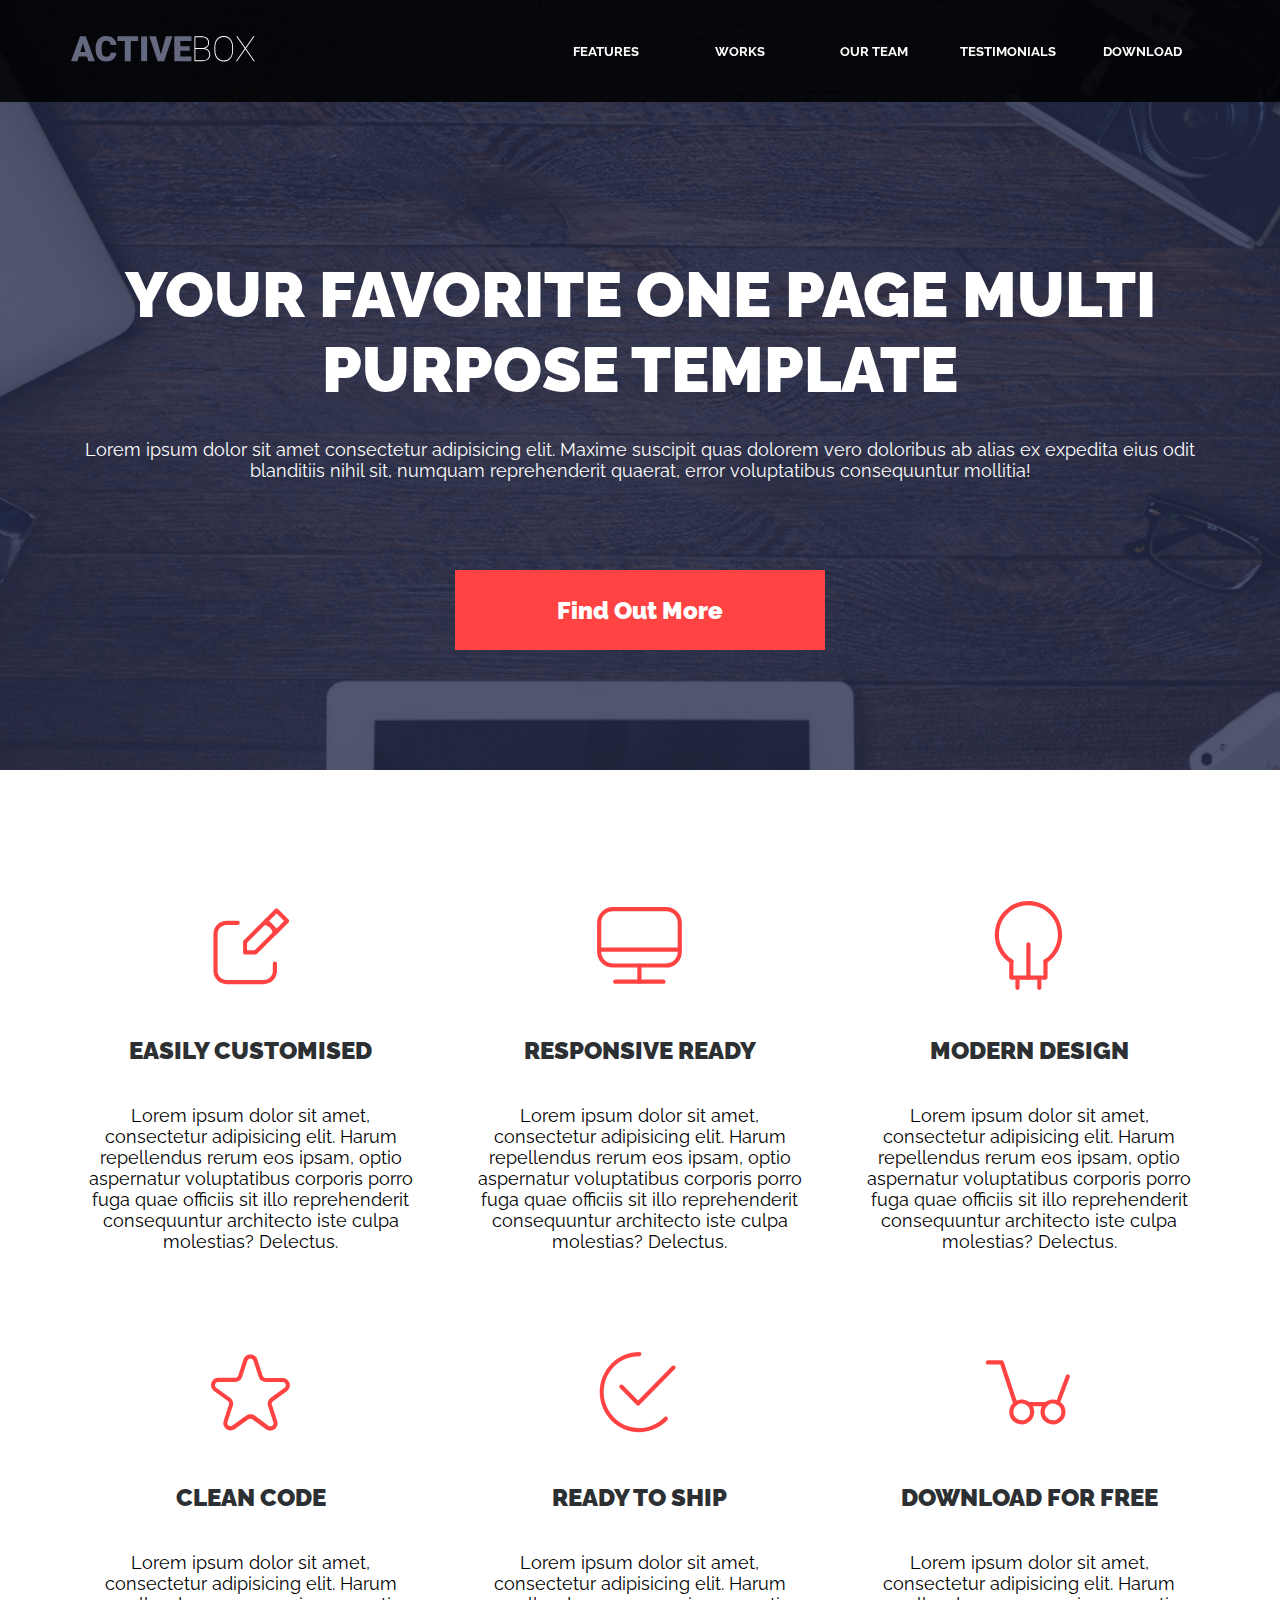
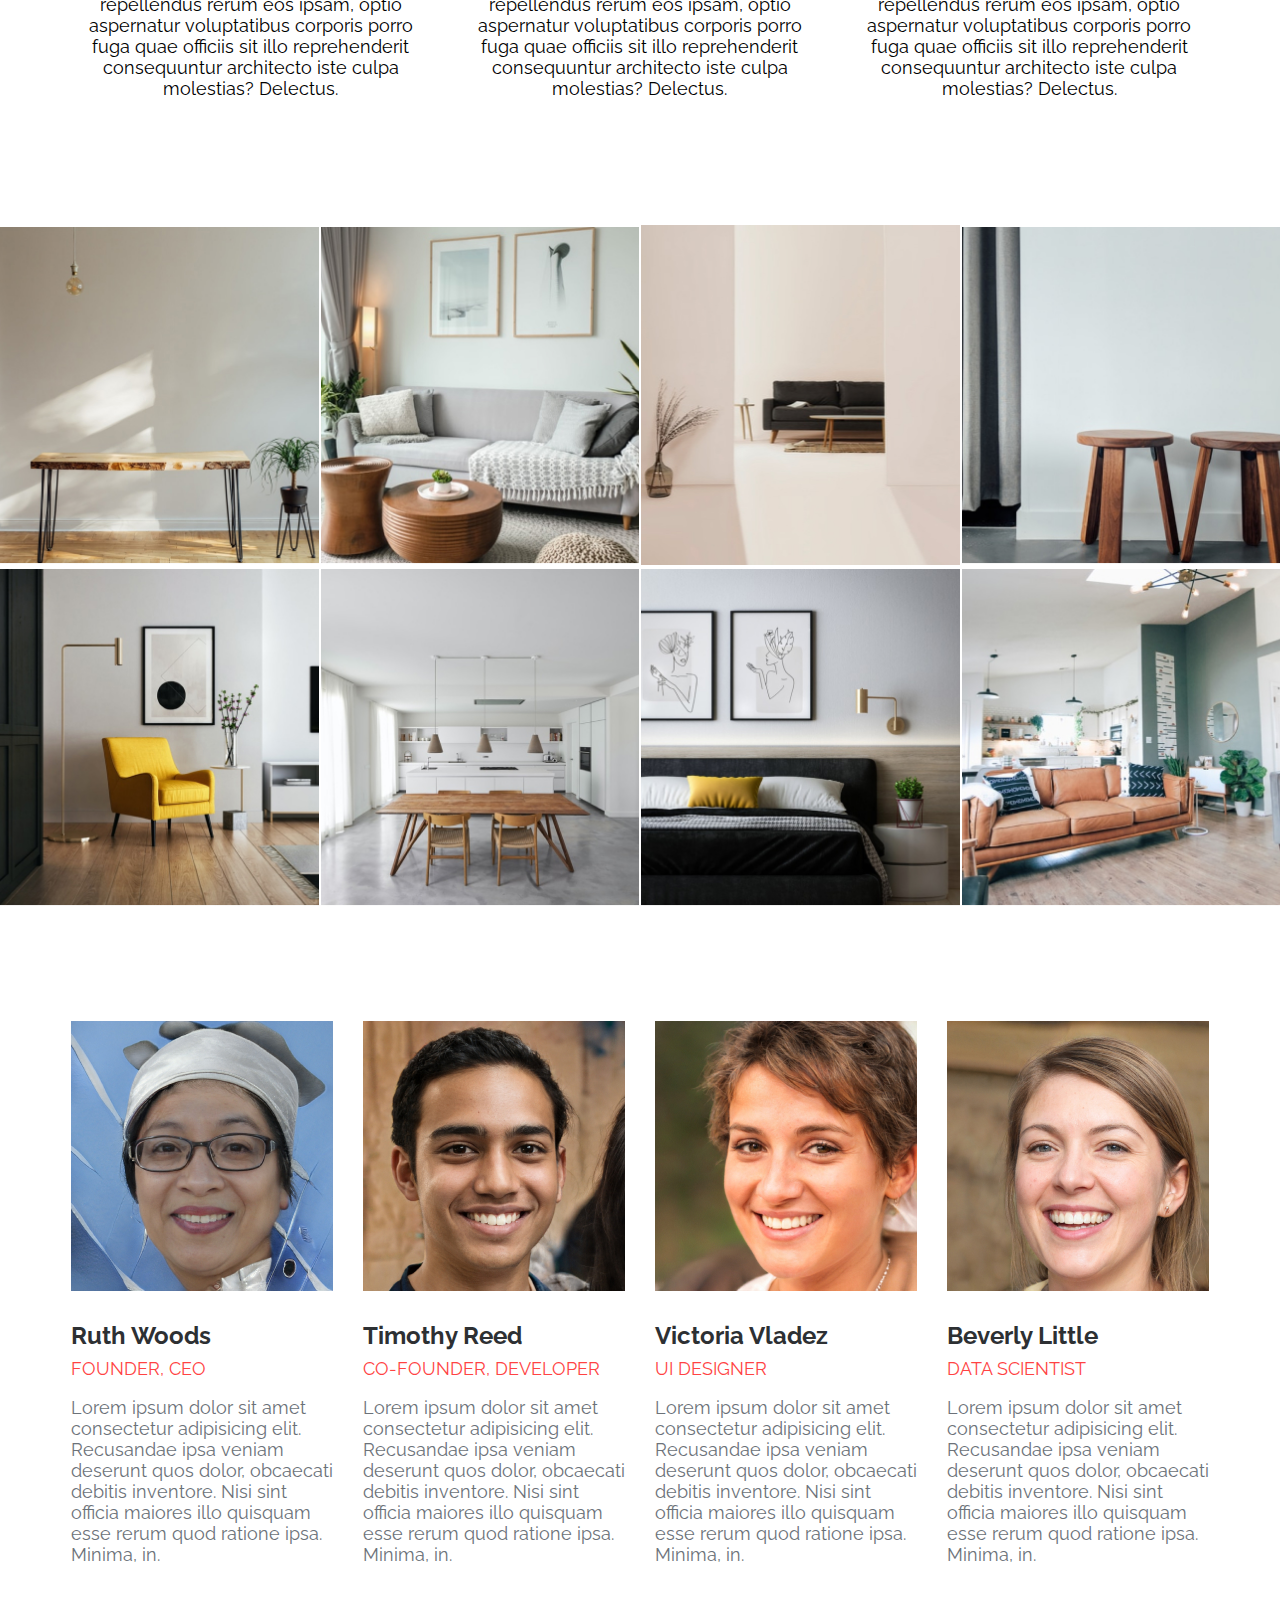
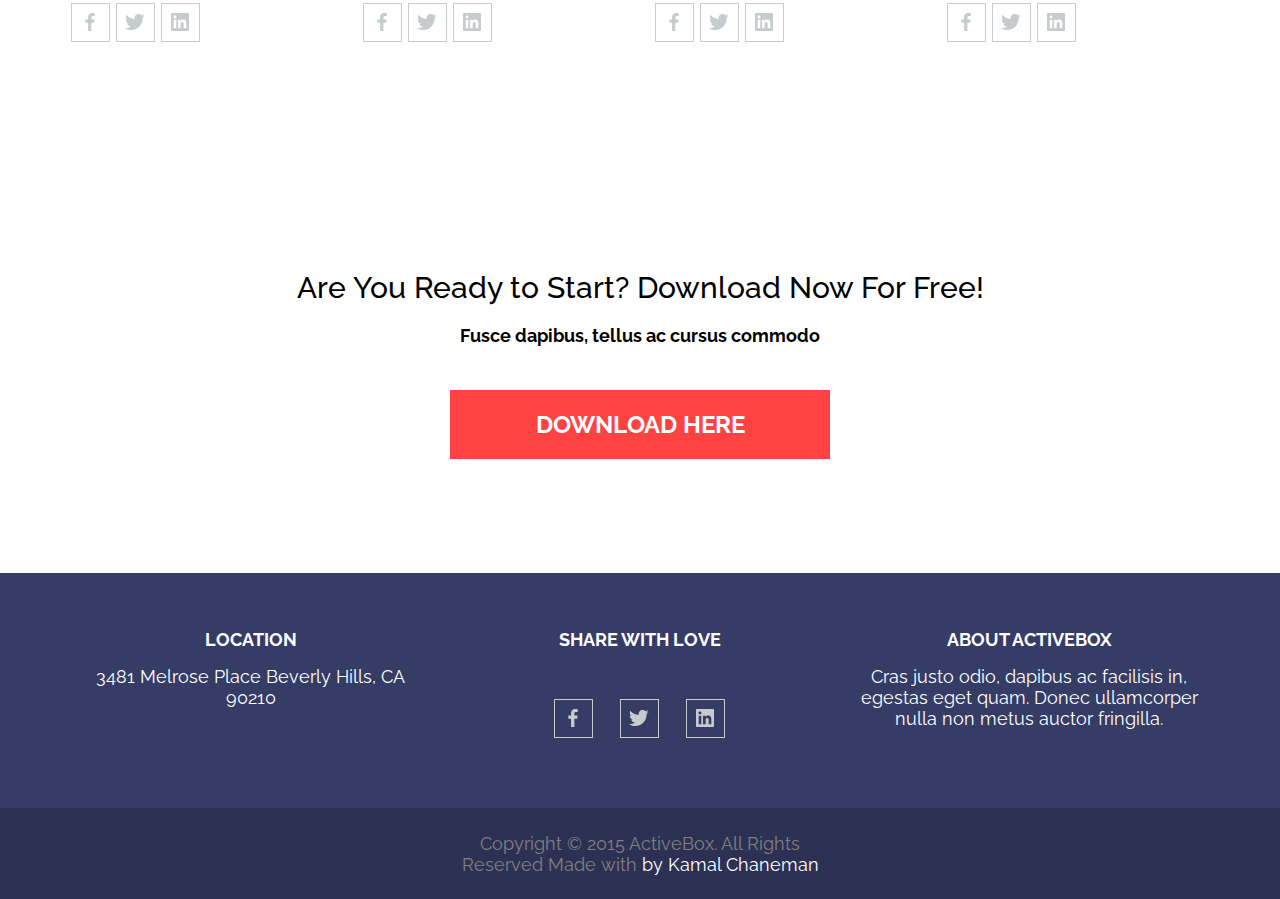
<file: activebox/index.html>
<!DOCTYPE html>
<html lang="en">
<head>
  <meta charset="UTF-8">
  <meta http-equiv="X-UA-Compatible" content="IE=edge">
  <meta name="viewport" content="width=device-width, initial-scale=1.0">
  <link rel="stylesheet" href="style/style.css">
  <title>ActiveBox</title>
</head>
<body>
  
  <header class="header">
    <div class="container">
      <a href="#banner" class="header__logo">
        <img src="img/svg/Group 1.svg" alt="Logo ActiveBox">
      </a>
      <nav class="header__nav">
        <ul class="header__list">
          <li class="header__item"><a href="#features" class="header__link">features</a></li>
          <li class="header__item"><a href="#work" class="header__link">works</a></li>
          <li class="header__item"><a href="#team" class="header__link">our team</a></li>
          <li class="header__item"><a href="#" class="header__link">testimonials</a></li>
          <li class="header__item"><a href="#downloads" class="header__link">download</a></li>
        </ul>
      </nav>
    </div>
  </header>

  <section id="banner" class="banner">
    <div class="container">
      <h1 class="title banner__title">Your Favorite One Page
        Multi Purpose Template</h1>
      <p class="banner__text">Lorem ipsum dolor sit amet consectetur adipisicing elit. Maxime suscipit quas dolorem vero doloribus ab alias ex expedita eius odit blanditiis nihil sit, numquam reprehenderit quaerat, error voluptatibus consequuntur mollitia!</p>
      <a href="#" class="btn banner__btn">Find Out More</a>  
    </div>
  </section>

  <section id="features" class="features">
    <div class="container">
      <div class="features__cards">
        <article class="features__card">
          <div class="features__icon-1 features__icon-bcg"></div>
          <h2 class="features__card-title">Easily Customised</h2>
          <p class="features__card-text">Lorem ipsum dolor sit amet, consectetur adipisicing elit. Harum repellendus rerum eos ipsam, optio aspernatur voluptatibus corporis porro fuga quae officiis sit illo reprehenderit consequuntur architecto iste culpa molestias? Delectus.</p>
        </article>
        <article class="features__card">
          <div class="features__icon-2 features__icon-bcg"></div>
          <h2 class="features__card-title">Responsive READY</h2>
          <p class="features__card-text">Lorem ipsum dolor sit amet, consectetur adipisicing elit. Harum repellendus rerum eos ipsam, optio aspernatur voluptatibus corporis porro fuga quae officiis sit illo reprehenderit consequuntur architecto iste culpa molestias? Delectus.</p>
        </article>
        <article class="features__card">
          <div class="features__icon-3 features__icon-bcg"></div>
          <h2 class="features__card-title">Modern Design</h2>
          <p class="features__card-text">Lorem ipsum dolor sit amet, consectetur adipisicing elit. Harum repellendus rerum eos ipsam, optio aspernatur voluptatibus corporis porro fuga quae officiis sit illo reprehenderit consequuntur architecto iste culpa molestias? Delectus.</p>
        </article>
        <article class="features__card">
          <div class="features__icon-4 features__icon-bcg"></div>
          <h2 class="features__card-title">Clean Code</h2>
          <p class="features__card-text">Lorem ipsum dolor sit amet, consectetur adipisicing elit. Harum repellendus rerum eos ipsam, optio aspernatur voluptatibus corporis porro fuga quae officiis sit illo reprehenderit consequuntur architecto iste culpa molestias? Delectus.</p>
        </article>
        <article class="features__card">
          <div class="features__icon-5 features__icon-bcg"></div>
          <h2 class="features__card-title">Ready to Ship</h2>
          <p class="features__card-text">Lorem ipsum dolor sit amet, consectetur adipisicing elit. Harum repellendus rerum eos ipsam, optio aspernatur voluptatibus corporis porro fuga quae officiis sit illo reprehenderit consequuntur architecto iste culpa molestias? Delectus.</p>
        </article>
        <article class="features__card">
          <div class="features__icon-6 features__icon-bcg"></div>
          <h2 class="features__card-title">Download for Free</h2>
          <p class="features__card-text">Lorem ipsum dolor sit amet, consectetur adipisicing elit. Harum repellendus rerum eos ipsam, optio aspernatur voluptatibus corporis porro fuga quae officiis sit illo reprehenderit consequuntur architecto iste culpa molestias? Delectus.</p>
        </article>
      </div>
    </div>
  </section>

  <section id="work" class="work">
    <div class="work__bcg work__bcg-1"></div>
    <div class="work__bcg work__bcg-2"></div>
    <div class="work__bcg work__bcg-3"></div>
    <div class="work__bcg work__bcg-4"></div>
    <div class="work__bcg work__bcg-5"></div>
    <div class="work__bcg work__bcg-6"></div>
    <div class="work__bcg work__bcg-7"></div>
    <div class="work__bcg work__bcg-8"></div>
  </section>

  <section id="team" class="team">
    <div class="container">
        <article class="team__card">
          <div class="team__card-image-Ruth team__bcg"></div>
          <h3 class="team__name-title">Ruth Woods</h3>
          <h4 class="team__career-title">founder, ceo</h4>
          <p class="team__text">Lorem ipsum dolor sit amet consectetur adipisicing elit. Recusandae ipsa veniam deserunt quos dolor, obcaecati debitis inventore. Nisi sint officia maiores illo quisquam esse rerum quod ratione ipsa. Minima, in.</p>
          <ul class="team__icons">
            <li class="team__item"><a class="team__bcg-icon team__icon-facebook" href="#"></a></li>
            <li class="team__item"><a class="team__bcg-icon team__icon-twitter " href="#"></a></li>
            <li class="team__item"><a class="team__bcg-icon team__icon-linkedin" href="#"></a></li>
          </ul>
        </article>
        <article class="team__card">
          <div class="team__card-image-Timothy team__bcg"></div>
          <h3 class="team__name-title">Timothy Reed</h3>
          <h4 class="team__career-title">co-founder, developer</h4>
          <p class="team__text">Lorem ipsum dolor sit amet consectetur adipisicing elit. Recusandae ipsa veniam deserunt quos dolor, obcaecati debitis inventore. Nisi sint officia maiores illo quisquam esse rerum quod ratione ipsa. Minima, in.</p>
          <ul class="team__icons">
            <li class="team__item"><a class="team__bcg-icon team__icon-facebook" href="#"></a></li>
            <li class="team__item"><a class="team__bcg-icon team__icon-twitter " href="#"></a></li>
            <li class="team__item"><a class="team__bcg-icon team__icon-linkedin" href="#"></a></li>
          </ul>
        </article>
        <article class="team__card">
          <div class="team__card-image-Victoria team__bcg"></div>
          <h3 class="team__name-title">Victoria Vladez</h3>
          <h4 class="team__career-title">ui designer</h4>
          <p class="team__text">Lorem ipsum dolor sit amet consectetur adipisicing elit. Recusandae ipsa veniam deserunt quos dolor, obcaecati debitis inventore. Nisi sint officia maiores illo quisquam esse rerum quod ratione ipsa. Minima, in.</p>
          <ul class="team__icons">
            <li class="team__item"><a class="team__bcg-icon team__icon-facebook" href="#"></a></li>
            <li class="team__item"><a class="team__bcg-icon team__icon-twitter " href="#"></a></li>
            <li class="team__item"><a class="team__bcg-icon team__icon-linkedin" href="#"></a></li>
          </ul>
        </article>
        <article class="team__card">
          <div class="team__card-image-Beverly team__bcg"></div>
          <h3 class="team__name-title">Beverly Little</h3>
          <h4 class="team__career-title">data scientist</h4>
          <p class="team__text">Lorem ipsum dolor sit amet consectetur adipisicing elit. Recusandae ipsa veniam deserunt quos dolor, obcaecati debitis inventore. Nisi sint officia maiores illo quisquam esse rerum quod ratione ipsa. Minima, in.</p>
          <ul class="team__icons">
            <li class="team__item"><a class="team__bcg-icon team__icon-facebook" href="#"></a></li>
            <li class="team__item"><a class="team__bcg-icon team__icon-twitter " href="#"></a></li>
            <li class="team__item"><a class="team__bcg-icon team__icon-linkedin" href="#"></a></li>
          </ul>
        </article>
    </div>
  </section>

  <section id="downloads" class="downloads">
    <div class="container">
      <h5 class="downloads__title">Are You Ready to Start? Download Now For Free!</h5>
      <p class="downloads__text">Fusce dapibus, tellus ac cursus commodo</p>
      <a class="downloads__btn" href="">download here</a>
    </div>
  </section>

  <footer class="footer">
    <div class="footer__container-top">
      <div class="container">
        <div class="footer__card">
          <h6 class="footer__title">location</h6>
          <p class="footer__text">3481 Melrose Place
            Beverly Hills, CA 90210</p>
        </div>
        <div class="footer__card">
          <h6 class="footer__title">Share with Love</h6>
          <ul class="footer__icons">
            <li class="footer__item"><a class="footer__bcg-icon footer__icon-facebook" href="#"></a></li>
            <li class="footer__item"><a class="footer__bcg-icon footer__icon-twitter " href="#"></a></li>
            <li class="footer__item"><a class="footer__bcg-icon footer__icon-linkedin" href="#"></a></li>
          </ul>
        </div>
        <div class="footer__card">
          <h6 class="footer__title">About ActiveBox</h6>
          <p class="footer__text">Cras justo odio, dapibus ac facilisis in, egestas eget quam. Donec ullamcorper nulla non metus auctor fringilla.</p>
        </div>
      </div>
    </div>
      <div class="footer__container-bottom">
        <div class="container">
          <p class="footer__text-bottom">Copyright © 2015 ActiveBox. All Rights </p>
          <p class="footer__text-bottom">Reserved Made with <span>by Kamal Chaneman<span><p>
        </div>
      </div>
  </footer>

</body>
</html>
</file>
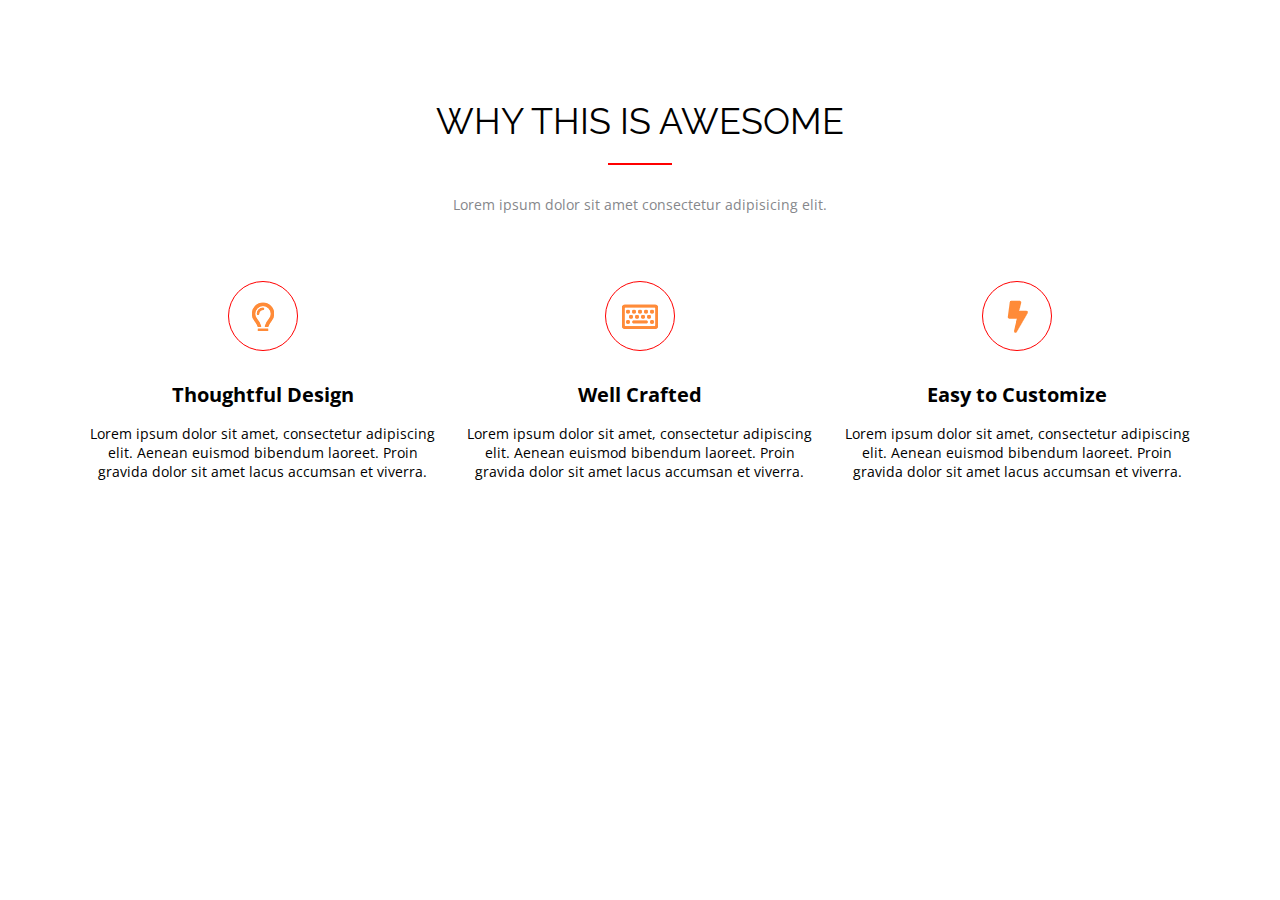
<file: homework_1/index.html>
<!DOCTYPE html>
<html lang="en">
<head>
    <meta charset="UTF-8">
    <meta http-equiv="X-UA-Compatible" content="IE=edge">
    <meta name="viewport" content="width=device-width, initial-scale=1.0">
    <link rel="preconnect" href="https://fonts.googleapis.com"> 
    <link rel="preconnect" href="https://fonts.gstatic.com" crossorigin> 
    <link href="https://fonts.googleapis.com/css2?family=Open+Sans&display=swap" rel="stylesheet">
    <link rel="preconnect" href="https://fonts.googleapis.com"> 
    <link rel="preconnect" href="https://fonts.gstatic.com" crossorigin> 
    <link href="https://fonts.googleapis.com/css2?family=Raleway&display=swap" rel="stylesheet">
    <link rel="stylesheet" href="style/style.css">
    <title>WHY THIS IS AWESOME</title>
</head>
<body>
    <div class="container">
        <header class="header">
            <h1>Why this is awesome</h1>
            <hr class="header__hr">
            <p>Lorem ipsum dolor sit amet consectetur adipisicing elit.</p>
        </header>
        <div class="content">
            <div class="card">
                <div class="card__image__1">
                    
                </div>
                <h3>
                    Thoughtful Design
                </h3>
                <p>
                    Lorem ipsum dolor sit amet, consectetur adipiscing 
                    elit. Aenean euismod bibendum laoreet. Proin gravida  dolor sit amet lacus accumsan et viverra.
                </p>
            </div>
            <div class="card">
                <div class="card__image__2">
                    
                </div>
                <h3>
                    Well Crafted
                </h3>
                <p>
                    Lorem ipsum dolor sit amet, consectetur adipiscing 
                    elit. Aenean euismod bibendum laoreet. Proin gravida  dolor sit amet lacus accumsan et viverra.
                </p>
            </div>
            <div class="card">
                <div class="card__image__3">
                    
                </div>
                <h3>
                    Easy to Customize
                </h3>
                <p>
                    Lorem ipsum dolor sit amet, consectetur adipiscing 
                    elit. Aenean euismod bibendum laoreet. Proin gravida  dolor sit amet lacus accumsan et viverra.
                </p>
            </div>
        </div>
    </div>
</body>
</html>
</file>
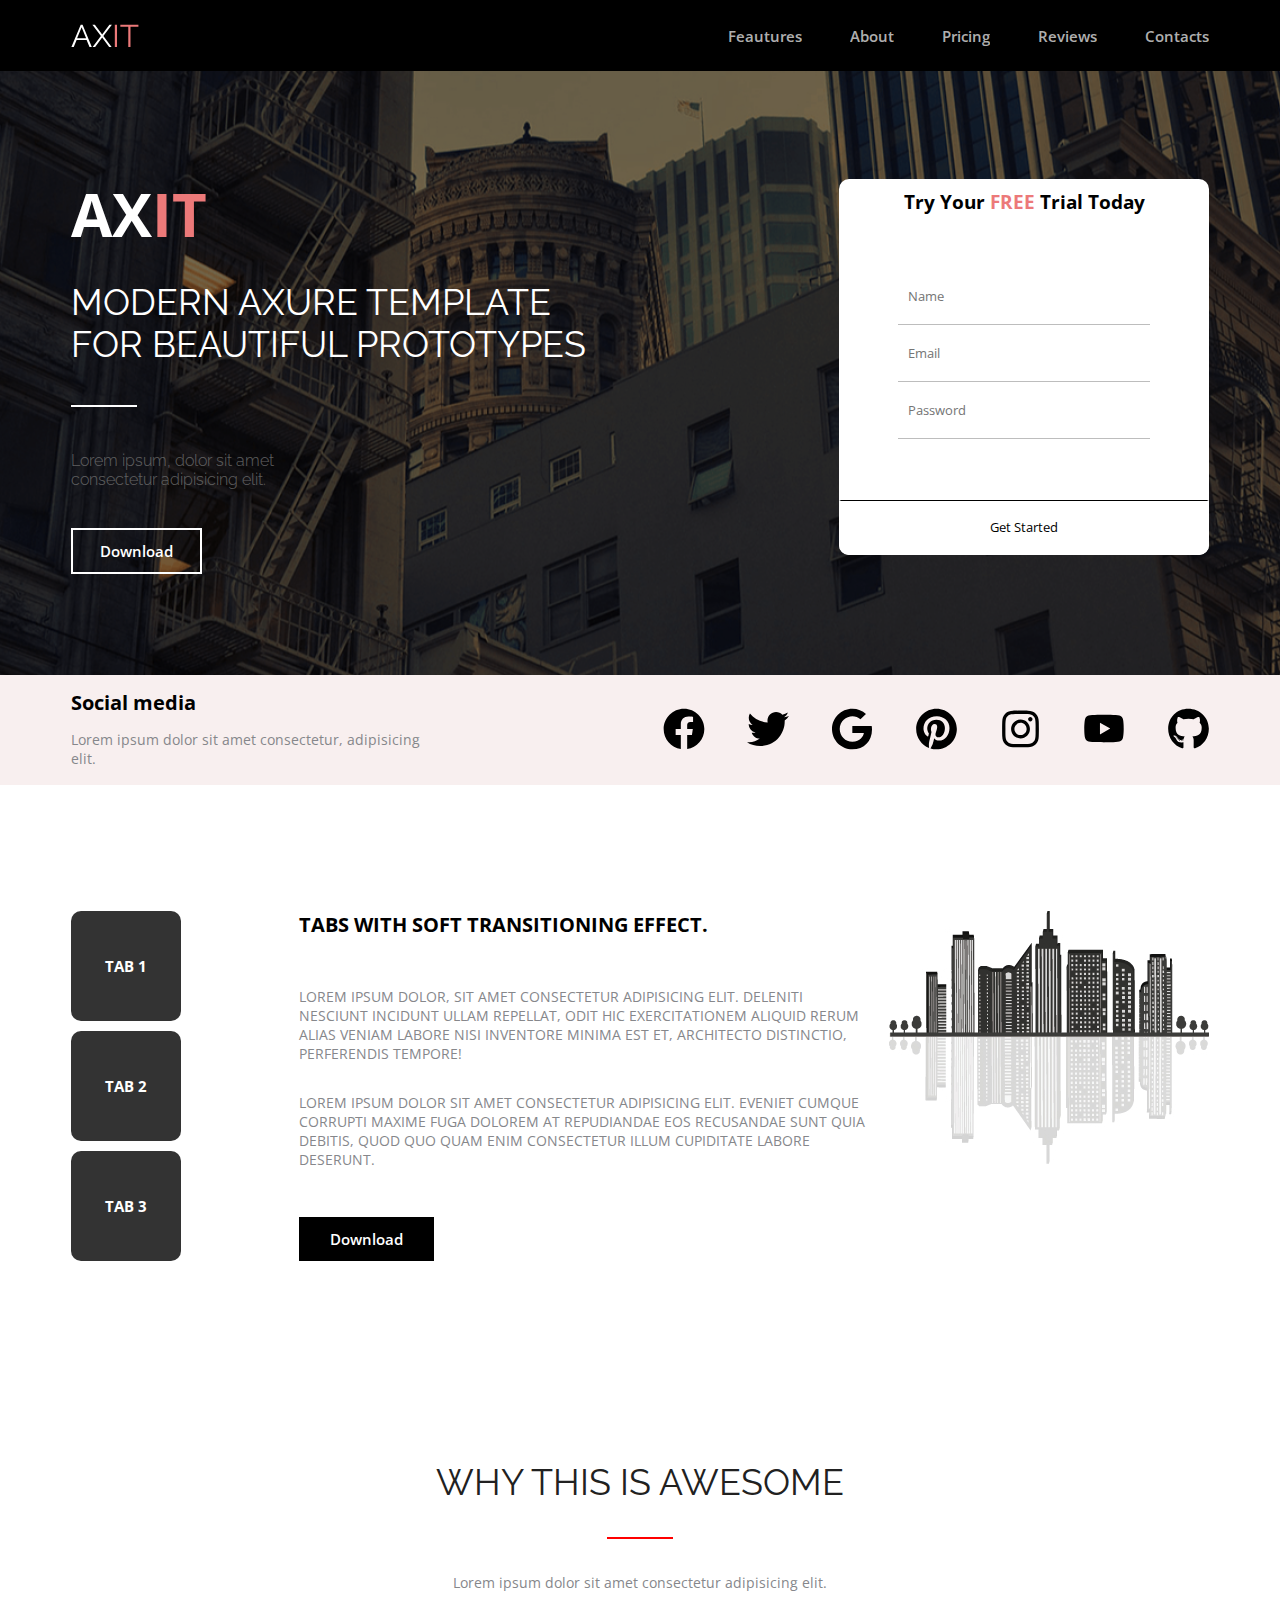
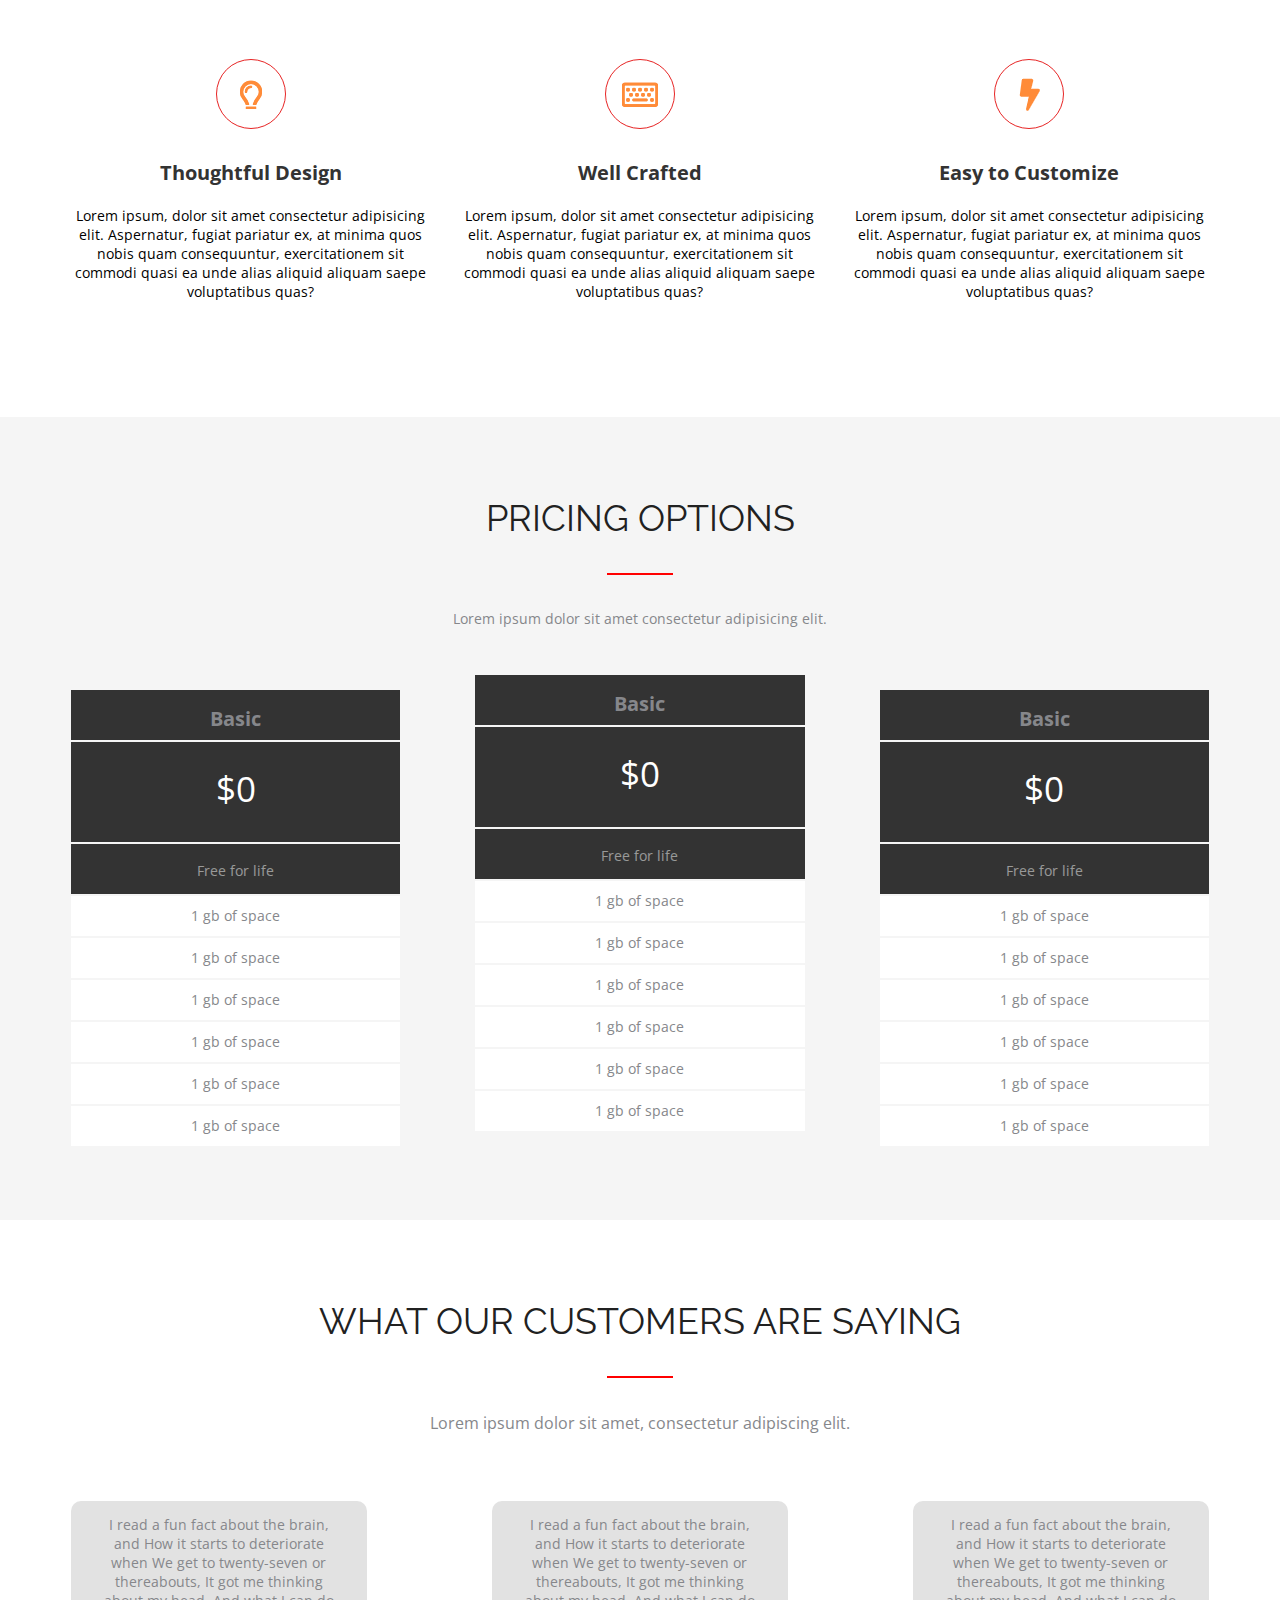
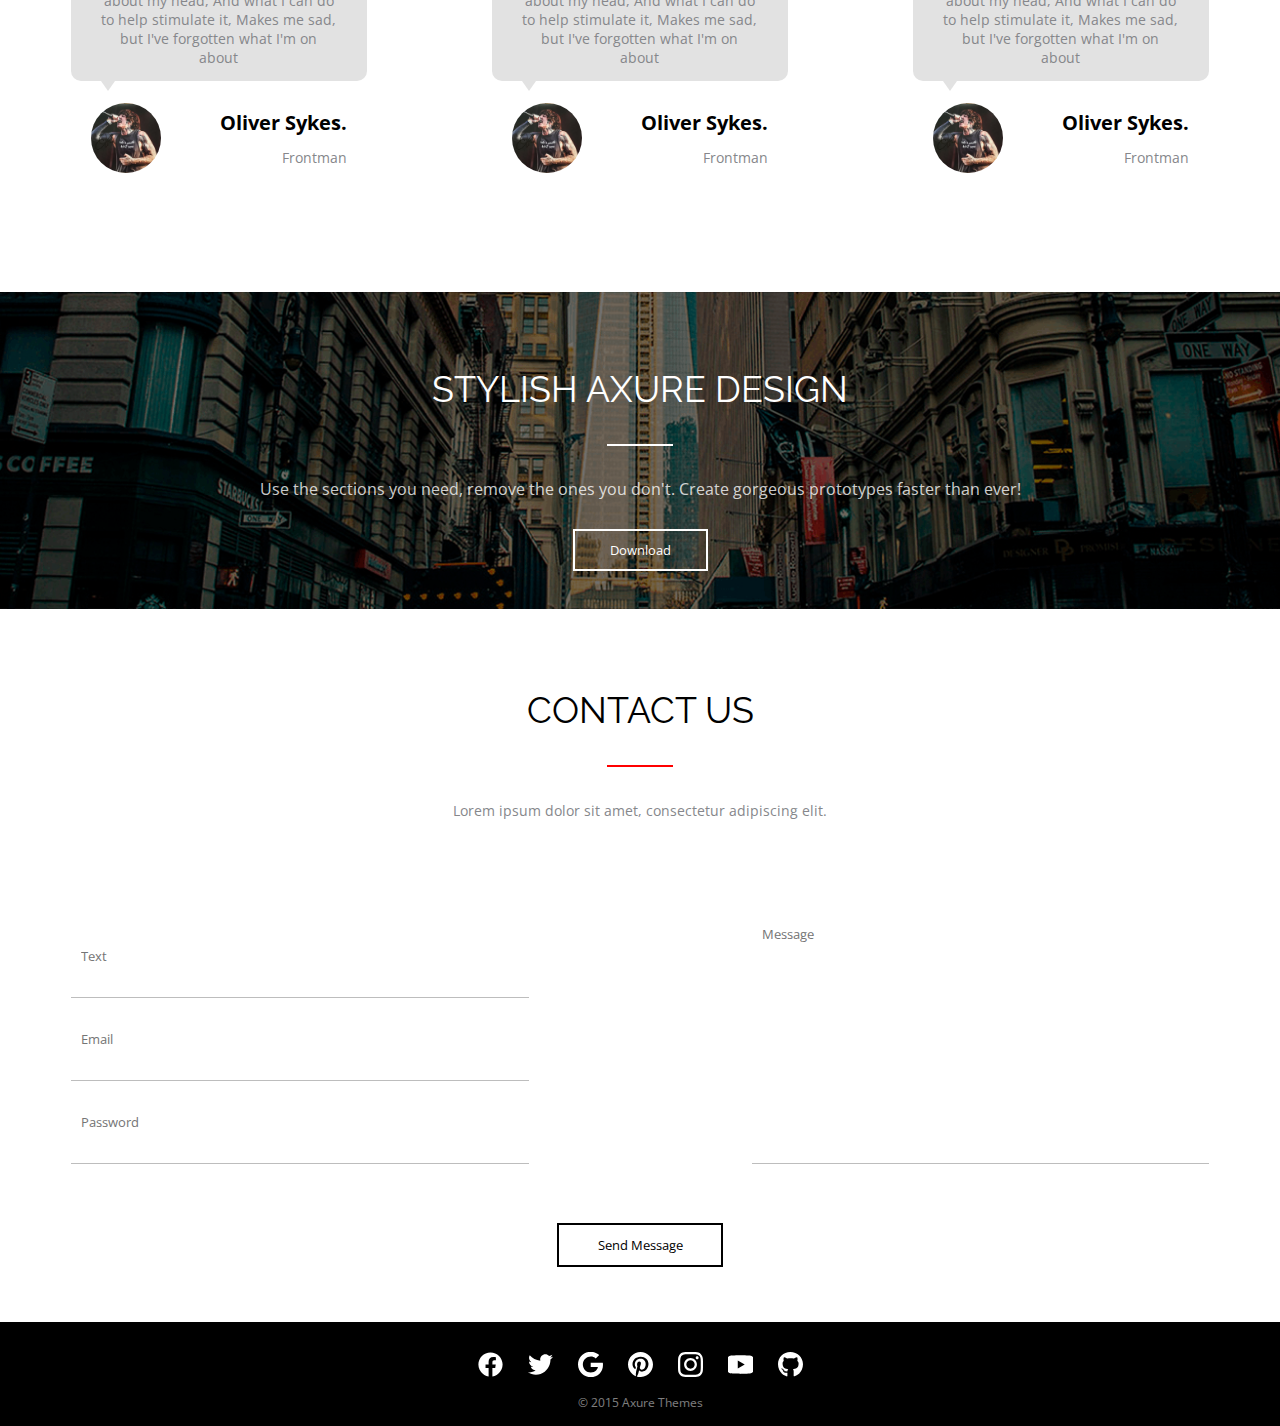
<file: homework_5/index.html>
<!DOCTYPE html>
<html lang="en">
<head>
  <meta charset="UTF-8">
  <meta http-equiv="X-UA-Compatible" content="IE=edge">
  <meta name="viewport" content="width=device-width, initial-scale=1.0">
  <link rel="stylesheet" href="style/style.css">
  <title>Axit</title>
</head>
<body>

  <header class="header">
    <div class="container">
      <div class="header_top">
        <a href="#header_content" class="logo_axit"></a>
        <nav class="navigation">
          <ul class="menu_list">
            <li class="menu_item"><a href="#feautures" class="menu_link">Feautures</a></li>
            <li class="menu_item"><a href="#about" class="menu_link">About</a></li>
            <li class="menu_item"><a href="#pricing" class="menu_link">Pricing</a></li>
            <li class="menu_item"><a href="#reviews" class="menu_link">Reviews</a></li>
            <li class="menu_item"><a href="#contacts" class="menu_link">Contacts</a></li>
          </ul>
        </nav>
      </div>
    </div>
  </header>

  <section id="header_content" class="header_content">
    <div class="container">
      <div class="header_content_container">
        <class class="header_content_info">
          <h1 class="title"><span>AX</span><span>IT</span></h1>
          <h2 class="title_header_content">MODERN AXURE TEMPLATE FOR BEAUTIFUL PROTOTYPES</h2>
          <p class="header_content_info_text">Lorem ipsum, dolor sit amet consectetur adipisicing elit.</p>
          <button id="about" class="btn_header_content">Download</button>
        </class>

          <form class="header_content_form">
            <div class="header_content_form_container">
              <h3 class="header_content_form_title">Try Your <span>FREE</span> Trial Today</h3>
            <input class="input_header_content_form" type="text" placeholder="Name">
            <input class="input_header_content_form" type="email" placeholder="Email">
            <input class="input_header_content_form" type="password" placeholder="Password">
            </div>
            <input class='submit_btn' type="submit" value="Get Started">
          </form>
          
      </div>
    </div>
  </section>

  <section class="social_media">
    <div class="container">
      <div class="social_media_container">
        <div class="social_media_info">
          <h3 class="h3 social_media_title">Social media</h3>
          <p class="social_media_text">Lorem ipsum dolor sit amet consectetur, adipisicing elit.</p>
        </div>
        <ul class="soc_media_list">
          <li class="soc_media_item">
            <a href="https://ru-ru.facebook.com/" target="_blank" class="bcg_soc_media_icon facebook_icon"></a>
          </li>
          <li class="soc_media_item">
            <a href="https://twitter.com/" target="_blank" class="bcg_soc_media_icon twitter_icon"></a>
          </li>
          <li class="soc_media_item">
            <a href="https://9to5google.com/guides/google-plus/" target="_blank" class="bcg_soc_media_icon google_icon"></a>
          </li>
          <li class="soc_media_item">
            <a href="https://www.pinterest.com/" target="_blank" class="bcg_soc_media_icon pinterest_icon"></a>
          </li>
          <li class="soc_media_item">
            <a href="https://www.instagram.com/" target="_blank" class="bcg_soc_media_icon instagram_icon"></a>
          </li>
          <li class="soc_media_item">
            <a href="https://www.youtube.com/" target="_blank" class="bcg_soc_media_icon youtube_icon"></a>
          </li>
          <li class="soc_media_item">
            <a href="https://github.com/" target="_blank" class="bcg_soc_media_icon github_icon"></a>
          </li>
        </ul>
      </div>
    </div>
  </section>

  <section id="feautures" class="slider_tabs">
    <div class="container">
      <div class="slider_tabs_container">
        <div class="tabs">
          <button class="tab_btn tab_btn1">TAB 1</button>
          <button class="tab_btn tab_btn2">TAB 2</button>
          <button class="tab_btn tab_btn3">TAB 3</button>
        </div>
        <div class="tabs_info">
          <h3 class="h3 slider_tabs_title">Tabs with soft transitioning effect.</h3>
          <div class="tabs_info_text_container">
            <p class="tabs_info_text">Lorem ipsum dolor, sit amet consectetur adipisicing elit. Deleniti nesciunt incidunt ullam repellat, odit hic exercitationem aliquid rerum alias veniam labore nisi inventore minima est et, architecto distinctio, perferendis tempore!</p>
            <p class="tabs_info_text">Lorem ipsum dolor sit amet consectetur adipisicing elit. Eveniet cumque corrupti maxime fuga dolorem at repudiandae eos recusandae sunt quia debitis, quod quo quam enim consectetur illum cupiditate labore deserunt.</p>
          </div>
          <button class="btn_slider_tabs">Download</button>
        </div>
      </div>
    </div>
  </section>

  <section class="elements">
    <div class="container">
      <h2 class="h2 title_elements">why this is awesome</h2>
      <p class="text_elements">Lorem ipsum dolor sit amet consectetur adipisicing elit.<p>
        <div class="cards">
          <div class="card">
            <div class="bcg_card card_image_1"></div>
            <h3 class="h3 card_title">Thoughtful Design</h3>
            <p class="card_text">Lorem ipsum, dolor sit amet consectetur adipisicing elit. Aspernatur, fugiat pariatur ex, at minima quos nobis quam consequuntur, exercitationem sit commodi quasi ea unde alias aliquid aliquam saepe voluptatibus quas?</p>
          </div>
          <div class="card">
            <div class="bcg_card card_image_2"></div>
            <h3 class="h3 card_title">Well Crafted</h3>
            <p class="card_text">Lorem ipsum, dolor sit amet consectetur adipisicing elit. Aspernatur, fugiat pariatur ex, at minima quos nobis quam consequuntur, exercitationem sit commodi quasi ea unde alias aliquid aliquam saepe voluptatibus quas?</p>
          </div>
          <div class="card">
            <div class="bcg_card card_image_3"></div>
            <h3 class="h3 card_title">Easy to Customize</h3>
            <p class="card_text">Lorem ipsum, dolor sit amet consectetur adipisicing elit. Aspernatur, fugiat pariatur ex, at minima quos nobis quam consequuntur, exercitationem sit commodi quasi ea unde alias aliquid aliquam saepe voluptatibus quas?</p>
          </div>
        </div>
    </div>
  </section>

  <section id="pricing" class="pricing_options">
    <div class="container">
      <h2 class="h2 title_pricing_options">pricing options</h2>
      <p class="text_pricing_options">Lorem ipsum dolor sit amet consectetur adipisicing elit.</p>
      <div class="pricing_cards">
          <ul class="pricing_card">
            <li><h4 class="h4 pricing_options_title">Basic</h4></li>
            <li>$0</li>
            <li>Free for life</li>
            <li>1 gb of space</li>
            <li>1 gb of space</li>
            <li>1 gb of space</li>
            <li>1 gb of space</li>
            <li>1 gb of space</li>
            <li>1 gb of space</li>
          </ul>
          <ul class="pricing_card">
            <li><h4 class="h4 pricing_options_title">Basic</h4></li>
            <li>$0</li>
            <li>Free for life</li>
            <li>1 gb of space</li>
            <li>1 gb of space</li>
            <li>1 gb of space</li>
            <li>1 gb of space</li>
            <li>1 gb of space</li>
            <li>1 gb of space</li>
          </ul>
          <ul class="pricing_card">
            <li><h4 class="h4 pricing_options_title">Basic</h4></li>
            <li>$0</li>
            <li>Free for life</li>
            <li>1 gb of space</li>
            <li>1 gb of space</li>
            <li>1 gb of space</li>
            <li>1 gb of space</li>
            <li>1 gb of space</li>
            <li>1 gb of space</li>
          </ul>
      </div>
    </div>
  </section>

  <section id="reviews" class="comunication">
    <div class="container">
      <h2 class="h2 title_comunication">what our customers are saying</h2>
      <p class="text_comunication">Lorem ipsum dolor sit amet, consectetur adipiscing elit.</p>
      <div class="comunication_cards">
        <div class="comunication_card">
          <p class="comunication_card_text">I read a fun fact about the brain, and
            How it starts to deteriorate when
            We get to twenty-seven or thereabouts, 
            It got me thinking about my head,
            And what I can do to help stimulate it,
            Makes me sad, but I've forgotten what I'm on about</p>
          <div class="comunication_card_info">
            <div class="comunication_card_bcg"></div>
            <div class="comunication_card_username_info">
              <h5 class="comunication_card_username">Oliver Sykes.</h5>
              <p class="comunication_card_username_text">Frontman</p>
            </div>
          </div>
        </div>
        <div class="comunication_card">
          <p class="comunication_card_text">I read a fun fact about the brain, and
            How it starts to deteriorate when
            We get to twenty-seven or thereabouts, 
            It got me thinking about my head,
            And what I can do to help stimulate it,
            Makes me sad, but I've forgotten what I'm on about</p>
          <div class="comunication_card_info">
            <div class="comunication_card_bcg"></div>
            <div class="comunication_card_username_info">
              <h5 class="comunication_card_username">Oliver Sykes.</h5>
              <p class="comunication_card_username_text">Frontman</p>
            </div>
          </div>
        </div>
        <div class="comunication_card">
          <p class="comunication_card_text">I read a fun fact about the brain, and
            How it starts to deteriorate when
            We get to twenty-seven or thereabouts, 
            It got me thinking about my head,
            And what I can do to help stimulate it,
            Makes me sad, but I've forgotten what I'm on about</p>
          <div class="comunication_card_info">
            <div class="comunication_card_bcg"></div>
            <div class="comunication_card_username_info">
              <h5 class="comunication_card_username">Oliver Sykes.</h5>
              <p class="comunication_card_username_text">Frontman</p>
            </div>
          </div>
        </div>
      </div>
    </div>
  </section>

  <section class="downloads">
    <div class="container">
      <h2 class="h2 title_downloads">stylish axure design</h2>
      <p class="text_downloads">Use the sections you need, remove the ones you don't. Create gorgeous prototypes faster than ever!</p>
      <button class="btn_downloads">Download</button>
    </div>
  </section>

  <section id="contacts" class="contact_us">
    <div class="container">
      <h2 class="h2 title_contact_us">CONTACT US</h2>
      <p class="text_contact_us">Lorem ipsum dolor sit amet, consectetur adipiscing elit.</p>
      <form class="form_contact_us" action="">
        <div class="form-group-all">
        <div class="form-group">
          <input class="input_contact_us" placeholder="Text" type="text">
          <input class="input_contact_us" placeholder="Email" type="email">
          <input class="input_contact_us" placeholder="Password" type="password">
        </div>
        <div class="form-group">
          <textarea class="textarea" placeholder="Message"></textarea>
        </div>
      </div>
        <input class='btn_contact_us' type="submit" value="Send Message">
      </form>
    </div>
  </section>

  <footer class="footer">
    <div class="container">
        <ul class="social_icons">
          <li>
            <a href="https://ru-ru.facebook.com/" target="_blank" class="bcg_soc_icon_footer facebook_icon_footer"></a>
          </li>
          <li>
            <a href="https://twitter.com/" target="_blank" class="bcg_soc_icon_footer twitter_icon_footer"></a>
          </li>
          <li>
            <a href="https://9to5google.com/guides/google-plus/" target="_blank" class="bcg_soc_icon_footer google_icon_footer"></a>
          </li>
          <li>
            <a href="https://www.pinterest.com/" target="_blank" class="bcg_soc_icon_footer pinterest_icon_footer"></a>
          </li>
          <li>
            <a href="https://www.instagram.com/" target="_blank" class="bcg_soc_icon_footer instagram_icon_footer"></a>
          </li>
          <li>
            <a href="https://www.youtube.com/" target="_blank" class="bcg_soc_icon_footer youtube_icon_footer"></a>
          </li>
          <li>
            <a href="https://github.com/" target="_blank" class="bcg_soc_icon_footer github_icon_footer"></a>
          </li>
        </ul>
      <p class="footer_text">© 2015 Axure Themes</p>
    </div>
  </footer>

  </body>
</html>
</file>
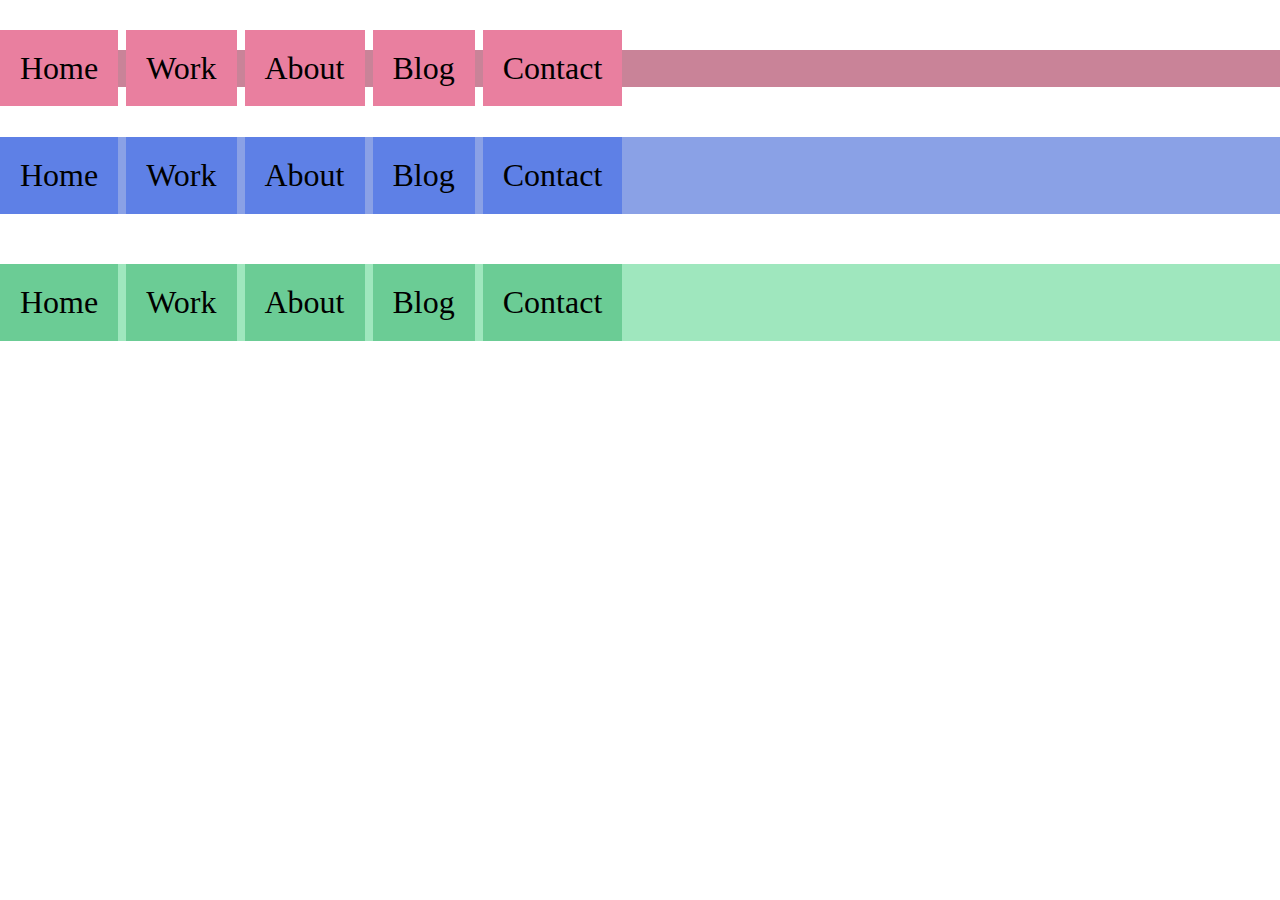
<file: homework_2/lists/index.html>
<!DOCTYPE html>
<html lang="en">
<head>
  <meta charset="UTF-8">
  <meta http-equiv="X-UA-Compatible" content="IE=edge">
  <meta name="viewport" content="width=device-width, initial-scale=1.0">
  <link rel="stylesheet" href="style/style.css">
  <title>Lists</title>
</head>
<body>
  <div class="list_1">
    <ul>
      <li>Home</li>
      <li>Work</li>
      <li>About</li>
      <li>Blog</li>
      <li>Contact</li>
    </ul>
  </div>
  <div class="list_2">
    <ul>
      <li>Home</li>
      <li>Work</li>
      <li>About</li>
      <li>Blog</li>
      <li>Contact</li>
    </ul>
  </div>
  <div class="list_3">
    <ul>
      <li>Home</li>
      <li>Work</li>
      <li>About</li>
      <li>Blog</li>
      <li>Contact</li>
    </ul>
  </div>
</body>
</html>
</file>
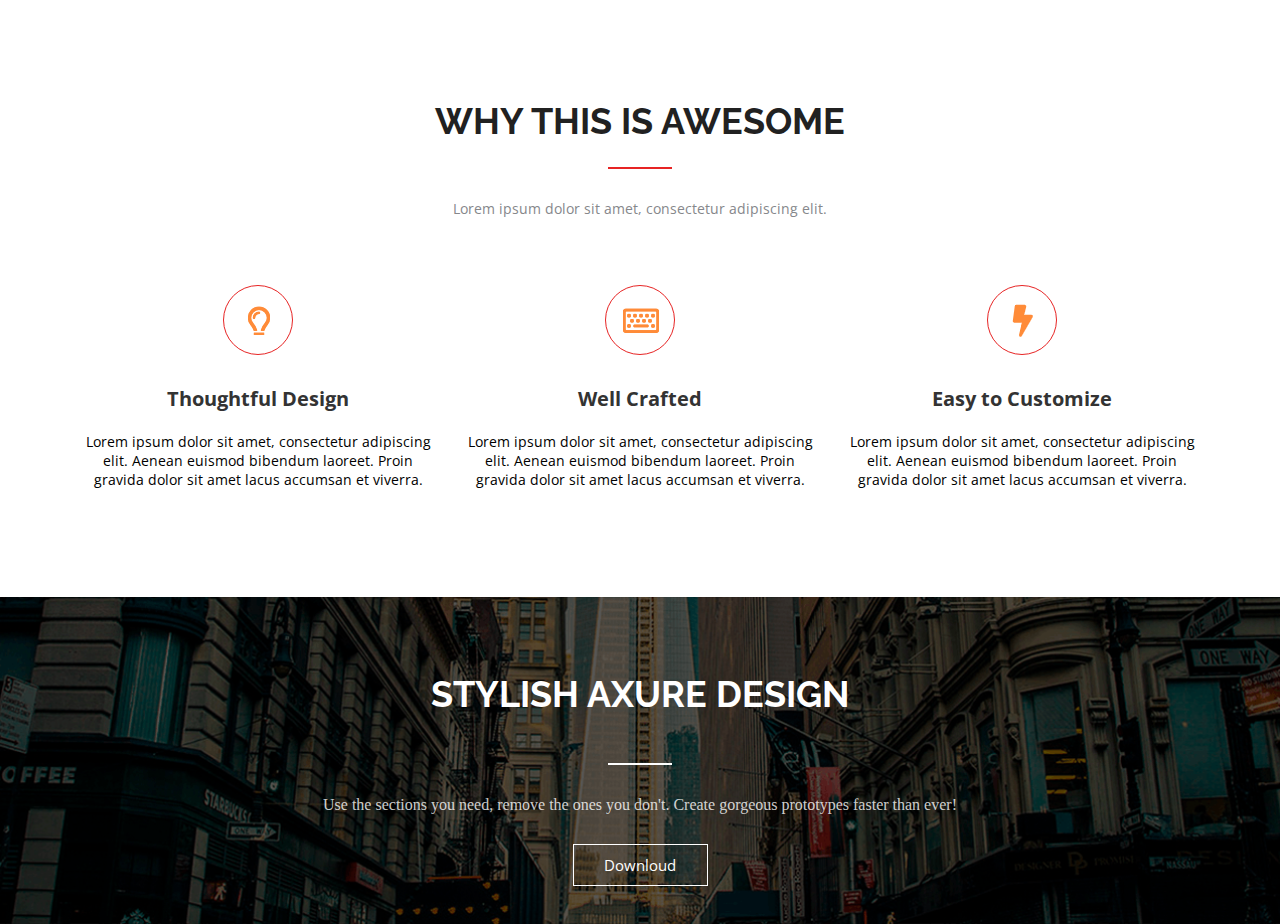
<file: homework_2/maket/index.html>
<!DOCTYPE html>
<html lang="en">
<head>
  <meta charset="UTF-8">
  <meta http-equiv="X-UA-Compatible" content="IE=edge">
  <meta name="viewport" content="width=device-width, initial-scale=1.0">
  <link rel="preconnect" href="https://fonts.googleapis.com"> 
  <link href="https://fonts.googleapis.com/css2?family=Open+Sans&display=swap" rel="stylesheet">
  <link rel="preconnect" href="https://fonts.gstatic.com" crossorigin> 
  <link href="https://fonts.googleapis.com/css2?family=Raleway&display=swap" rel="stylesheet">
  <link rel="stylesheet" href="style/style.css">
  <title>layout</title>
</head>
<body>
  <div class="elements">
    <div class="container">
      <h2 class="h2 title_elements">why this is awesome</h2>
      <div class="line line_elements"></div>
      <p class="text_elements">Lorem ipsum dolor sit amet, consectetur adipiscing elit.</p>
      <div class="cards">
        <div class="card">
          <div class="bcg card_image_1"></div>
          <h3 class="h3 card_title">Thoughtful Design</h3>
          <p class="card_text">Lorem ipsum dolor sit amet, consectetur adipiscing 
            elit. Aenean euismod bibendum laoreet. Proin gravida  dolor sit amet lacus accumsan et viverra.</p>
        </div>
        <div class="card">
          <div class="bcg card_image_2"></div>
          <h3 class="h3 card_title">Well Crafted</h3>
          <p class="card_text">Lorem ipsum dolor sit amet, consectetur adipiscing 
            elit. Aenean euismod bibendum laoreet. Proin gravida  dolor sit amet lacus accumsan et viverra.</p>
        </div>
        <div class="card">
          <div class="bcg card_image_3"></div>
          <h3 class="h3 card_title">Easy to Customize</h3>
          <p class="card_text">Lorem ipsum dolor sit amet, consectetur adipiscing 
            elit. Aenean euismod bibendum laoreet. Proin gravida  dolor sit amet lacus accumsan et viverra.</p>
        </div>
      </div>
    </div>
  </div>

  <div class="downlouds">
    <div class="shadow">
      <div class="container">
        <h2 class="h2 title_downlouds">stylish axure design</h2>
        <div class="line line_downlouds"></div>
        <p class="text_downlouds">Use the sections you need, remove the ones you don't.  Create gorgeous prototypes faster than ever!</p>
        <div class="btn_div"><button class="btn"><span class="btn_text">Downloud</span></button></div>
      </div>
    </div>
  </div>
</body>
</html>
</file>
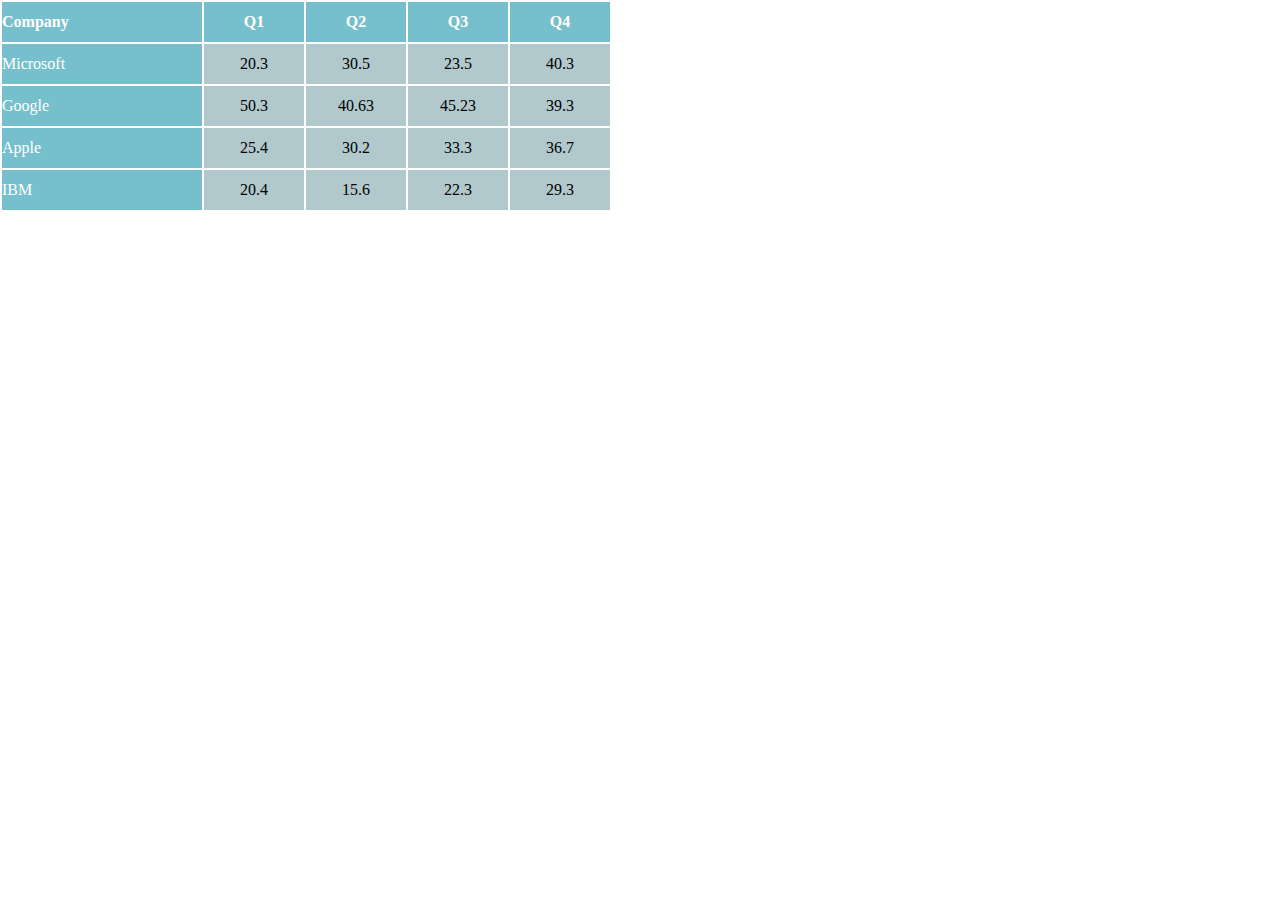
<file: homework_2/table/index.html>
<!DOCTYPE html>
<html lang="en">
<head>
  <meta charset="UTF-8">
  <meta http-equiv="X-UA-Compatible" content="IE=edge">
  <meta name="viewport" content="width=device-width, initial-scale=1.0">
  <link rel="stylesheet" href="style/style.css">
  <title>Table</title>
</head>
<body>

  <table class="table">
    <thead>
      <tr class="table_title">
        <th class="company_name">Company</th>
        <th>Q1</th>
        <th>Q2</th>
        <th>Q3</th>
        <th>Q4</th>
      </tr>
    </thead>
    <tbody>
      <tr>
        <td class="company_name">Microsoft</td>
        <td>20.3</td>
        <td>30.5</td>
        <td>23.5</td>
        <td>40.3</td>
      </tr>
      <tr>
        <td class="company_name">Google</td>
        <td>50.3</td>
        <td>40.63</td>
        <td>45.23</td>
        <td>39.3</td>
      </tr>
      <tr>
        <td class="company_name">Apple</td>
        <td>25.4</td>
        <td>30.2</td>
        <td>33.3</td>
        <td>36.7</td>
      </tr>
      <tr>
        <td class="company_name">IBM</td>
        <td>20.4</td>
        <td>15.6</td>
        <td>22.3</td>
        <td>29.3</td>
      </tr>
    </tbody>
  </table>
  
</body>
</html>
</file>
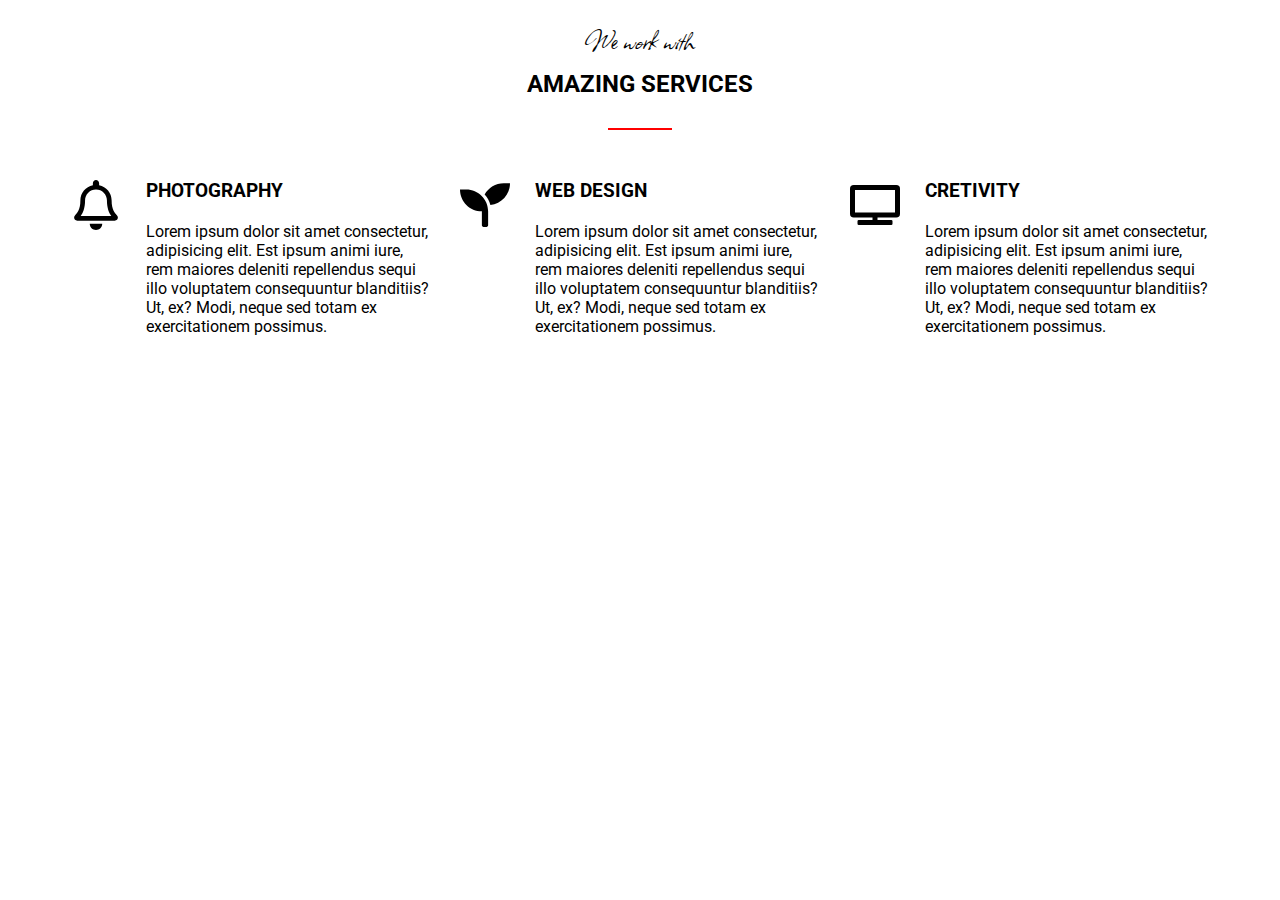
<file: homework_3/Amazing_services/index.html>
<!DOCTYPE html>
<html lang="en">
<head>
  <meta charset="UTF-8">
  <meta http-equiv="X-UA-Compatible" content="IE=edge">
  <meta name="viewport" content="width=device-width, initial-scale=1.0">
  <link rel="stylesheet" href="style/style.css">
  <title>Amazing services</title>
</head>
<body>
  
  <div class="section__services">
    <div class="container">
      <p class="some__text">We work with</p>
      <h2>Amazing services</h2>
      <div class="line"></div>
      <div class="services__cards">
        <article class="card">
          <div class="card__img card__image__1"></div>
            <div class="card__info">
              <h3 class="card__info__title">photography</h3>
              <p class="card__info__text">Lorem ipsum dolor sit amet consectetur, adipisicing elit. Est ipsum animi iure, rem maiores deleniti repellendus sequi illo voluptatem consequuntur blanditiis? Ut, ex? Modi, neque sed totam ex exercitationem possimus.</p>
            </div>
        </article>
        <article class="card">
          <div class="card__img card__image__2"></div>
            <div class="card__info">
              <h3 class="card__info__title">web design</h3>
              <p class="card__info__text">Lorem ipsum dolor sit amet consectetur, adipisicing elit. Est ipsum animi iure, rem maiores deleniti repellendus sequi illo voluptatem consequuntur blanditiis? Ut, ex? Modi, neque sed totam ex exercitationem possimus.</p>
            </div>
        </article>
        <article class="card">
          <div class="card__img card__image__3"></div>
            <div class="card__info">
              <h3 class="card__info__title">cretivity</h3>
              <p class="card__info__text">Lorem ipsum dolor sit amet consectetur, adipisicing elit. Est ipsum animi iure, rem maiores deleniti repellendus sequi illo voluptatem consequuntur blanditiis? Ut, ex? Modi, neque sed totam ex exercitationem possimus.</p>
            </div>
        </article>
      </div>
    </div>
  </div>

</body>
</html>
</file>
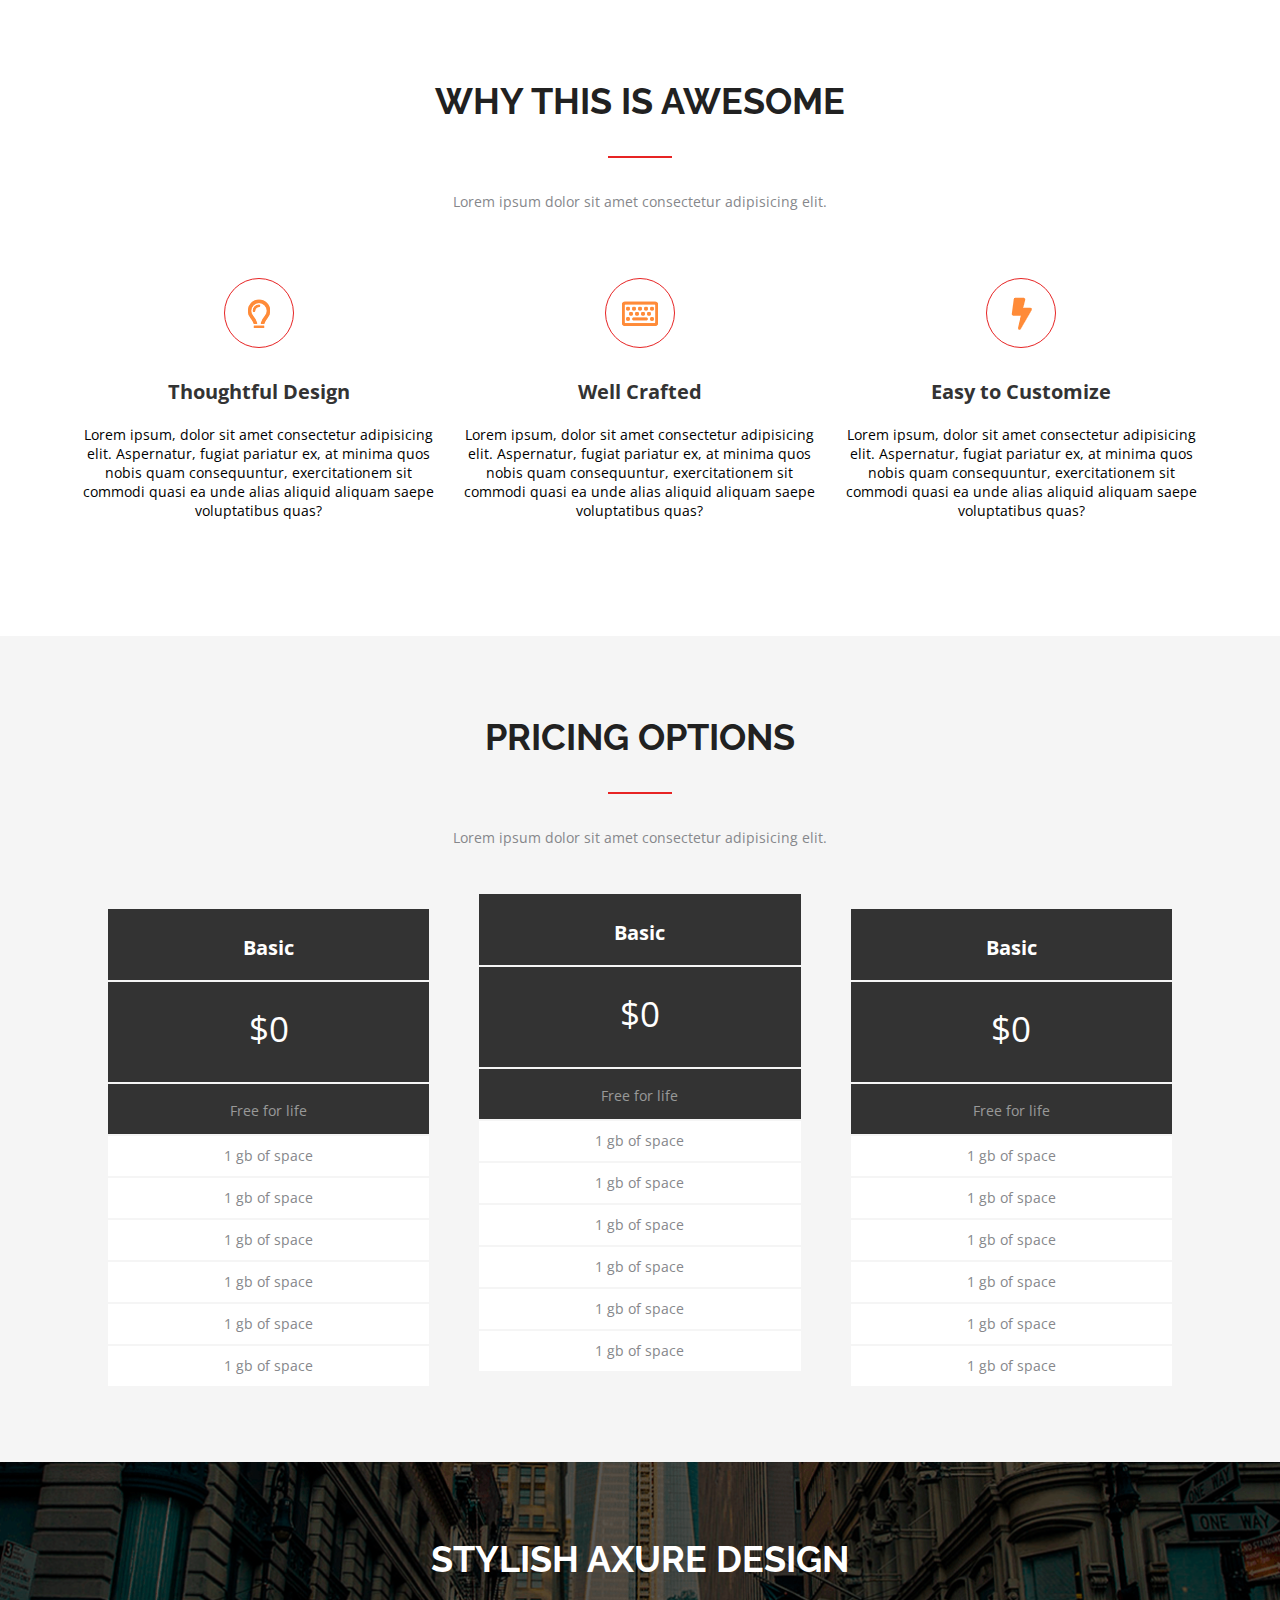
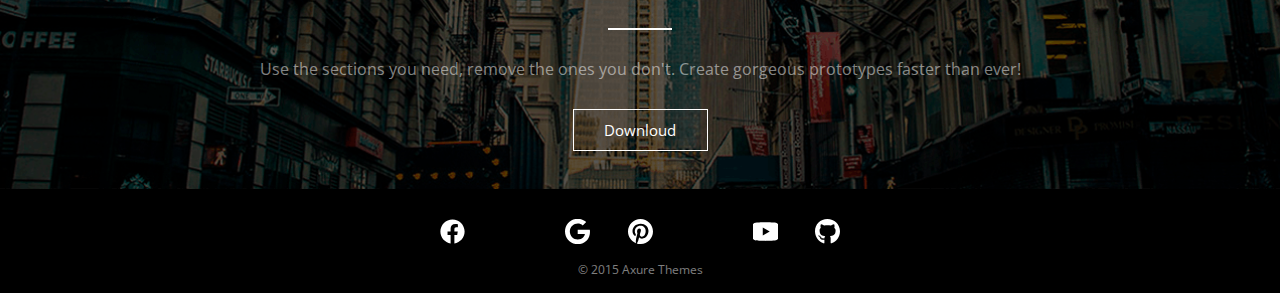
<file: homework_3/Axit/index.html>
<!DOCTYPE html>
<html lang="en">
<head>
  <meta charset="UTF-8">
  <meta http-equiv="X-UA-Compatible" content="IE=edge">
  <meta name="viewport" content="width=device-width, initial-scale=1.0">
  <link rel="stylesheet" href="style/style.css">
  <title>AXIT</title>
</head>
<body>
  <div class="elements">
    <div class="container">
      <h2 class="h2 title_elements">why this is awesome</h2>
      <div class="line line_elements"></div>
      <p class="text_elements">Lorem ipsum dolor sit amet consectetur adipisicing elit.<p>
        <div class="cards">
          <div class="card">
            <div class="bcg_card card_image_1"></div>
            <h3 class="h3 card_title">Thoughtful Design</h3>
            <p class="card_text">Lorem ipsum, dolor sit amet consectetur adipisicing elit. Aspernatur, fugiat pariatur ex, at minima quos nobis quam consequuntur, exercitationem sit commodi quasi ea unde alias aliquid aliquam saepe voluptatibus quas?</p>
          </div>
          <div class="card">
            <div class="bcg_card card_image_2"></div>
            <h3 class="h3 card_title">Well Crafted</h3>
            <p class="card_text">Lorem ipsum, dolor sit amet consectetur adipisicing elit. Aspernatur, fugiat pariatur ex, at minima quos nobis quam consequuntur, exercitationem sit commodi quasi ea unde alias aliquid aliquam saepe voluptatibus quas?</p>
          </div>
          <div class="card">
            <div class="bcg_card card_image_3"></div>
            <h3 class="h3 card_title">Easy to Customize</h3>
            <p class="card_text">Lorem ipsum, dolor sit amet consectetur adipisicing elit. Aspernatur, fugiat pariatur ex, at minima quos nobis quam consequuntur, exercitationem sit commodi quasi ea unde alias aliquid aliquam saepe voluptatibus quas?</p>
          </div>
        </div>
    </div>
  </div>
  <div class="pricing_options">
    <div class="container">
      <h2 class="h2 title_pricing_options">pricing options</h2>
      <div class="line line_pricing_options"></div>
      <p class="text_pricing_options">Lorem ipsum dolor sit amet consectetur adipisicing elit.</p>
      <div class="pricing_cards">
        <div class="pricing_card">
          <ul>
            <li><h4 class="h4 pricing_options_title">Basic</h4></li>
            <li>$0</li>
            <li>Free for life</li>
            <li>1 gb of space</li>
            <li>1 gb of space</li>
            <li>1 gb of space</li>
            <li>1 gb of space</li>
            <li>1 gb of space</li>
            <li>1 gb of space</li>
          </ul>
        </div>
        <div class="pricing_card">
          <ul>
            <li><h4 class="h4 pricing_options_title">Basic</h4></li>
            <li>$0</li>
            <li>Free for life</li>
            <li>1 gb of space</li>
            <li>1 gb of space</li>
            <li>1 gb of space</li>
            <li>1 gb of space</li>
            <li>1 gb of space</li>
            <li>1 gb of space</li>
          </ul>
        </div>
        <div class="pricing_card">
          <ul>
            <li><h4 class="h4 pricing_options_title">Basic</h4></li>
            <li>$0</li>
            <li>Free for life</li>
            <li>1 gb of space</li>
            <li>1 gb of space</li>
            <li>1 gb of space</li>
            <li>1 gb of space</li>
            <li>1 gb of space</li>
            <li>1 gb of space</li>
          </ul>
        </div>
      </div>
    </div>
  </div>
  <div class="downlouds">
    <div class="shadow">
      <div class="container">
        <h2 class="h2 title_downlouds">stylish axure design</h2>
        <div class="line line_downlouds"></div>
        <p class="text_downlouds">Use the sections you need, remove the ones you don't.  Create gorgeous prototypes faster than ever!</p>
        <button class="btn"><span class="btn_text">Downloud</span></button>
      </div>
    </div>
  </div>
  <footer class="footer">
    <div class="container">
      <div class="social_icons">
        <ul>
          <li><a href="https://ru-ru.facebook.com/" target="_blank"><div class="bcg_soc_icon_img social_icon_image_1"></div></a></li>
          <li><a href="https://twitter.com/" target="_blank"><div class="bcg_soc_icon_img social_icon_image_2"></div></a></li>
          <li><a href="https://9to5google.com/guides/google-plus/" target="_blank"><div class="bcg_soc_icon_img social_icon_image_3"></div></a></li>
          <li><a href="https://www.pinterest.com/" target="_blank"><div class="bcg_soc_icon_img social_icon_image_4"></div></a></li>
          <li><a href="https://www.instagram.com/" target="_blank"><div class="bcg_soc_icon_img social_icon_image_5"></div></a></li>
          <li><a href="https://www.youtube.com/" target="_blank"><div class="bcg_soc_icon_img social_icon_image_6"></div></a></li>
          <li><a href="https://github.com/" target="_blank"><div class="bcg_soc_icon_img social_icon_image_7"></div></a></li>
        </ul>
      </div>
      <p class="footer_text">© 2015 Axure Themes</p>
    </div>
  </footer>
</body>
</html>
</file>
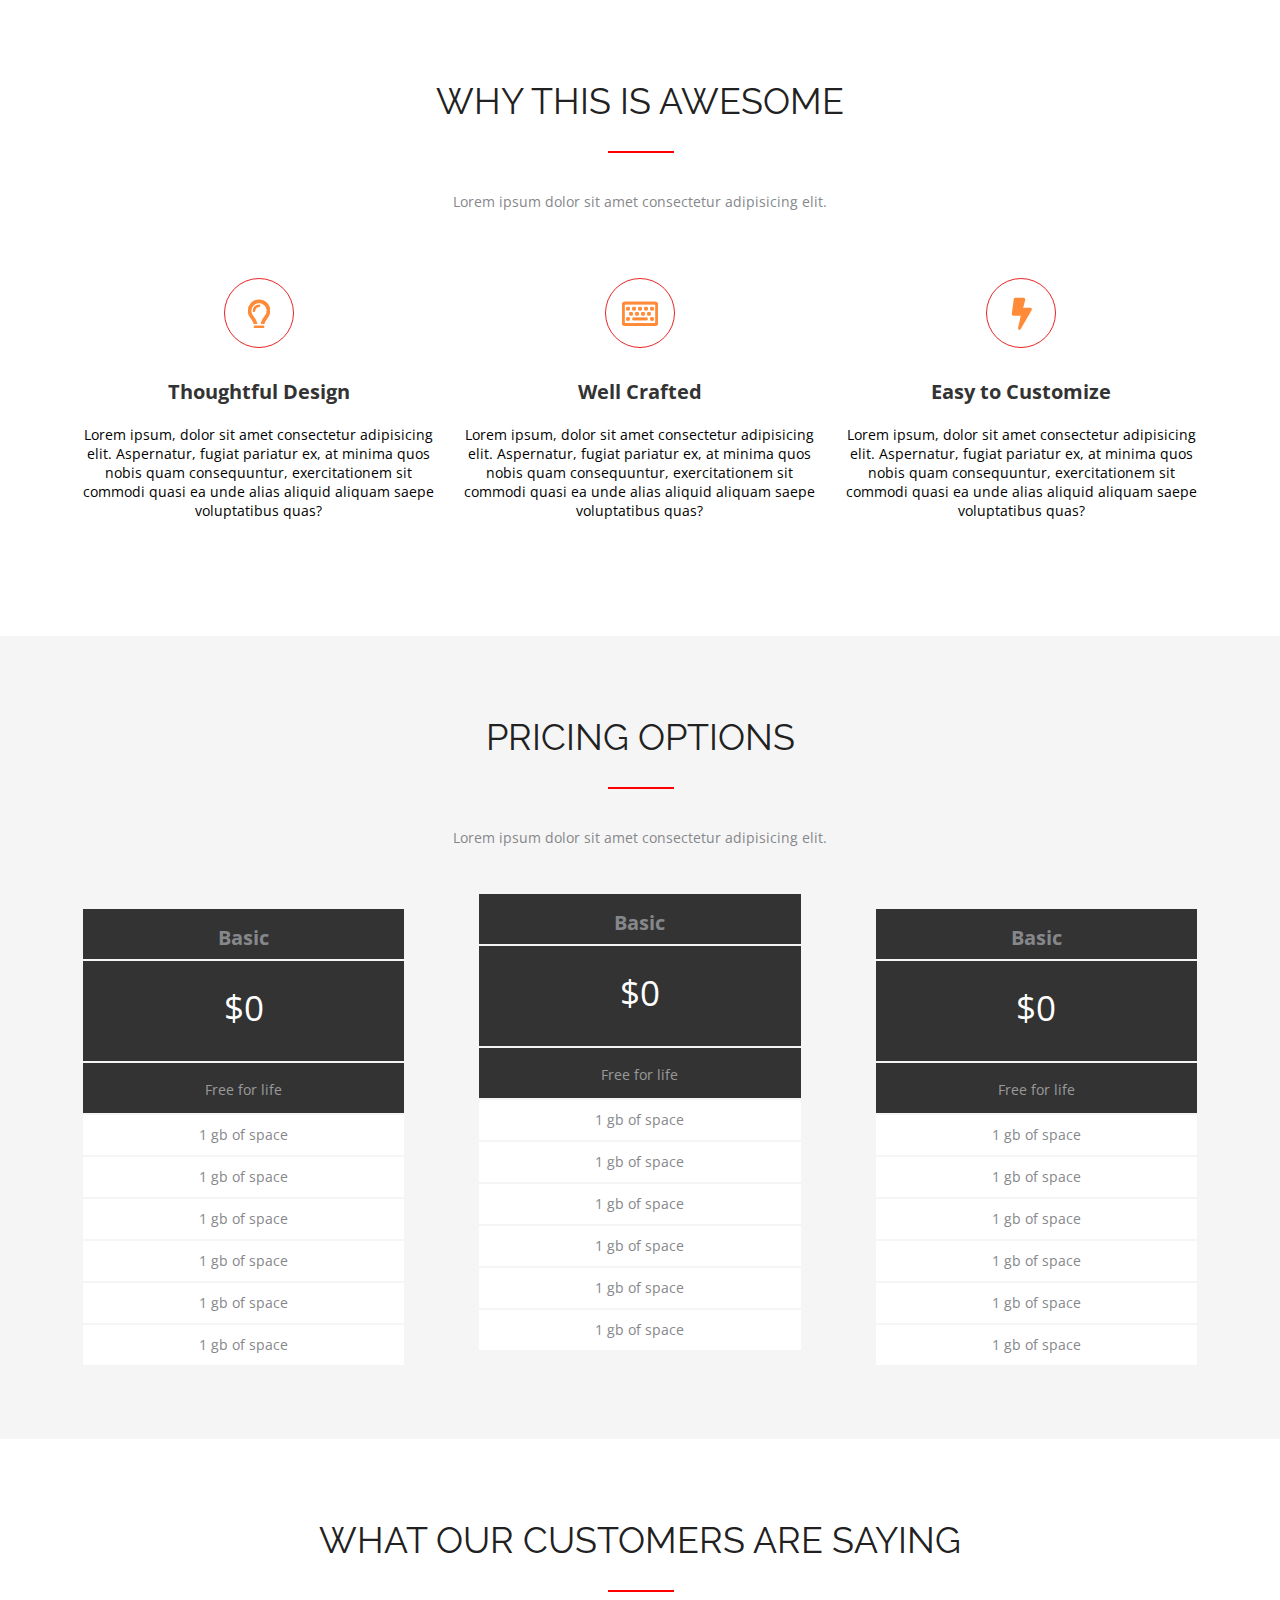
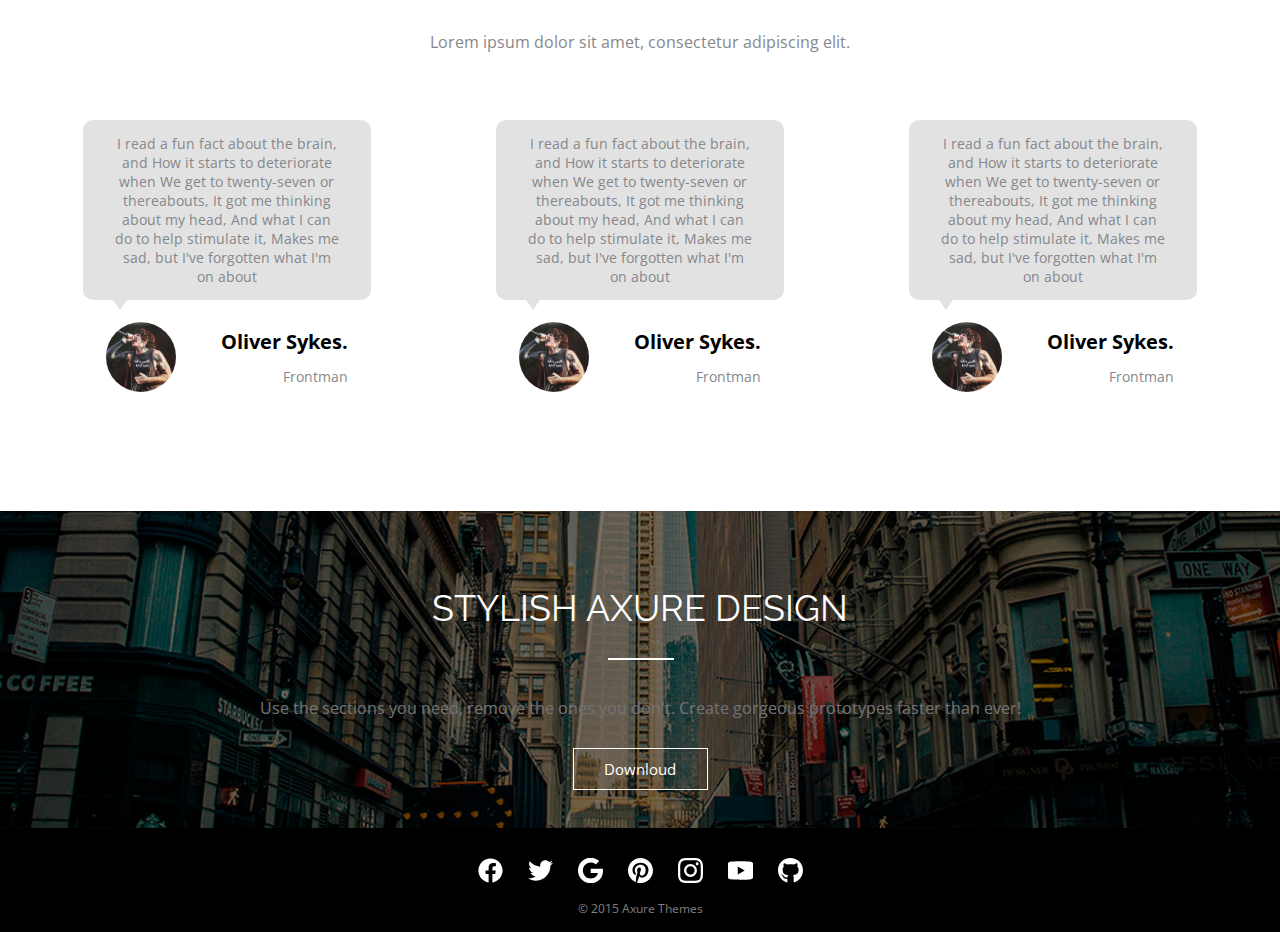
<file: homework_4/axit/index.html>
<!DOCTYPE html>
<html lang="en">
<head>
  <meta charset="UTF-8">
  <meta http-equiv="X-UA-Compatible" content="IE=edge">
  <meta name="viewport" content="width=device-width, initial-scale=1.0">
  <link rel="stylesheet" href="style/style.css">
  <title>AXIT</title>
</head>
<body>
  
  <div class="elements">
    <div class="container">
      <h2 class="h2 title_elements">why this is awesome</h2>
      <p class="text_elements">Lorem ipsum dolor sit amet consectetur adipisicing elit.<p>
        <div class="cards">
          <div class="card">
            <div class="bcg_card card_image_1"></div>
            <h3 class="h3 card_title">Thoughtful Design</h3>
            <p class="card_text">Lorem ipsum, dolor sit amet consectetur adipisicing elit. Aspernatur, fugiat pariatur ex, at minima quos nobis quam consequuntur, exercitationem sit commodi quasi ea unde alias aliquid aliquam saepe voluptatibus quas?</p>
          </div>
          <div class="card">
            <div class="bcg_card card_image_2"></div>
            <h3 class="h3 card_title">Well Crafted</h3>
            <p class="card_text">Lorem ipsum, dolor sit amet consectetur adipisicing elit. Aspernatur, fugiat pariatur ex, at minima quos nobis quam consequuntur, exercitationem sit commodi quasi ea unde alias aliquid aliquam saepe voluptatibus quas?</p>
          </div>
          <div class="card">
            <div class="bcg_card card_image_3"></div>
            <h3 class="h3 card_title">Easy to Customize</h3>
            <p class="card_text">Lorem ipsum, dolor sit amet consectetur adipisicing elit. Aspernatur, fugiat pariatur ex, at minima quos nobis quam consequuntur, exercitationem sit commodi quasi ea unde alias aliquid aliquam saepe voluptatibus quas?</p>
          </div>
        </div>
    </div>
  </div>


  <div class="pricing_options">
    <div class="container">
      <h2 class="h2 title_pricing_options">pricing options</h2>
      <p class="text_pricing_options">Lorem ipsum dolor sit amet consectetur adipisicing elit.</p>
      <div class="pricing_cards">
        <div class="pricing_card">
          <ul>
            <li><h4 class="h4 pricing_options_title">Basic</h4></li>
            <li>$0</li>
            <li>Free for life</li>
            <li>1 gb of space</li>
            <li>1 gb of space</li>
            <li>1 gb of space</li>
            <li>1 gb of space</li>
            <li>1 gb of space</li>
            <li>1 gb of space</li>
          </ul>
        </div>
        <div class="pricing_card">
          <ul>
            <li><h4 class="h4 pricing_options_title">Basic</h4></li>
            <li>$0</li>
            <li>Free for life</li>
            <li>1 gb of space</li>
            <li>1 gb of space</li>
            <li>1 gb of space</li>
            <li>1 gb of space</li>
            <li>1 gb of space</li>
            <li>1 gb of space</li>
          </ul>
        </div>
        <div class="pricing_card">
          <ul>
            <li><h4 class="h4 pricing_options_title">Basic</h4></li>
            <li>$0</li>
            <li>Free for life</li>
            <li>1 gb of space</li>
            <li>1 gb of space</li>
            <li>1 gb of space</li>
            <li>1 gb of space</li>
            <li>1 gb of space</li>
            <li>1 gb of space</li>
          </ul>
        </div>
      </div>
    </div>
  </div>

  <div class="comunication">
    <div class="container">
      <h2 class="h2 title_comunication">what our customers are saying</h2>
      <p class="text_comunication">Lorem ipsum dolor sit amet, consectetur adipiscing elit.</p>
      <div class="comunication_cards">
        <div class="comunication_card">
          <p class="comunication_card_text">I read a fun fact about the brain, and
            How it starts to deteriorate when
            We get to twenty-seven or thereabouts, 
            It got me thinking about my head,
            And what I can do to help stimulate it,
            Makes me sad, but I've forgotten what I'm on about</p>
          <div class="comunication_card_info">
            <div class="comunication_card_bcg"></div>
            <ul class="comunication_card_username">
              <li><h5>Oliver Sykes.</h5></li>
              <li>Frontman</li>
            </ul>
          </div>
        </div>
        <div class="comunication_card">
          <p class="comunication_card_text">I read a fun fact about the brain, and
            How it starts to deteriorate when
            We get to twenty-seven or thereabouts, 
            It got me thinking about my head,
            And what I can do to help stimulate it,
            Makes me sad, but I've forgotten what I'm on about</p>
          <div class="comunication_card_info">
            <div class="comunication_card_bcg"></div>
            <ul class="comunication_card_username">
              <li><h5>Oliver Sykes.</h5></li>
              <li>Frontman</li>
            </ul>
          </div>
        </div>
        <div class="comunication_card">
          <p class="comunication_card_text">I read a fun fact about the brain, and
            How it starts to deteriorate when
            We get to twenty-seven or thereabouts, 
            It got me thinking about my head,
            And what I can do to help stimulate it,
            Makes me sad, but I've forgotten what I'm on about</p>
          <div class="comunication_card_info">
            <div class="comunication_card_bcg"></div>
            <ul class="comunication_card_username">
              <li><h5>Oliver Sykes.</h5></li>
              <li>Frontman</li>
            </ul>
          </div>
        </div>
      </div>
    </div>
  </div>

  <div class="downlouds">
    <div class="container">
      <h2 class="h2 title_downlouds">stylish axure design</h2>
      <p class="text_downlouds">Use the sections you need, remove the ones you don't. Create gorgeous prototypes faster than ever!</p>
      <button class="btn"><span class="btn_text">Downloud</span></button>
    </div>
  </div>


  <footer class="footer">
    <div class="container">
        <ul class="social_icons">
          <li>
            <a href="https://ru-ru.facebook.com/" target="_blank"><div class="bcg_soc_icon_img social_icon_image_1"></div></a></li>
          <li>
            <a href="https://twitter.com/" target="_blank"><div class="bcg_soc_icon_img social_icon_image_2"></div></a></li>
          <li>
            <a href="https://9to5google.com/guides/google-plus/" target="_blank"><div class="bcg_soc_icon_img social_icon_image_3"></div></a></li>
          <li>
            <a href="https://www.pinterest.com/" target="_blank"><div class="bcg_soc_icon_img social_icon_image_4"></div></a></li>
          <li>
            <a href="https://www.instagram.com/" target="_blank"><div class="bcg_soc_icon_img social_icon_image_5"></div></a></li>
          <li>
            <a href="https://www.youtube.com/" target="_blank"><div class="bcg_soc_icon_img social_icon_image_6"></div></a></li>
          <li>
            <a href="https://github.com/" target="_blank"><div class="bcg_soc_icon_img social_icon_image_7"></div></a></li>
        </ul>
      <p class="footer_text">© 2015 Axure Themes</p>
    </div>
  </footer>

  
</body>
</html>
</file>
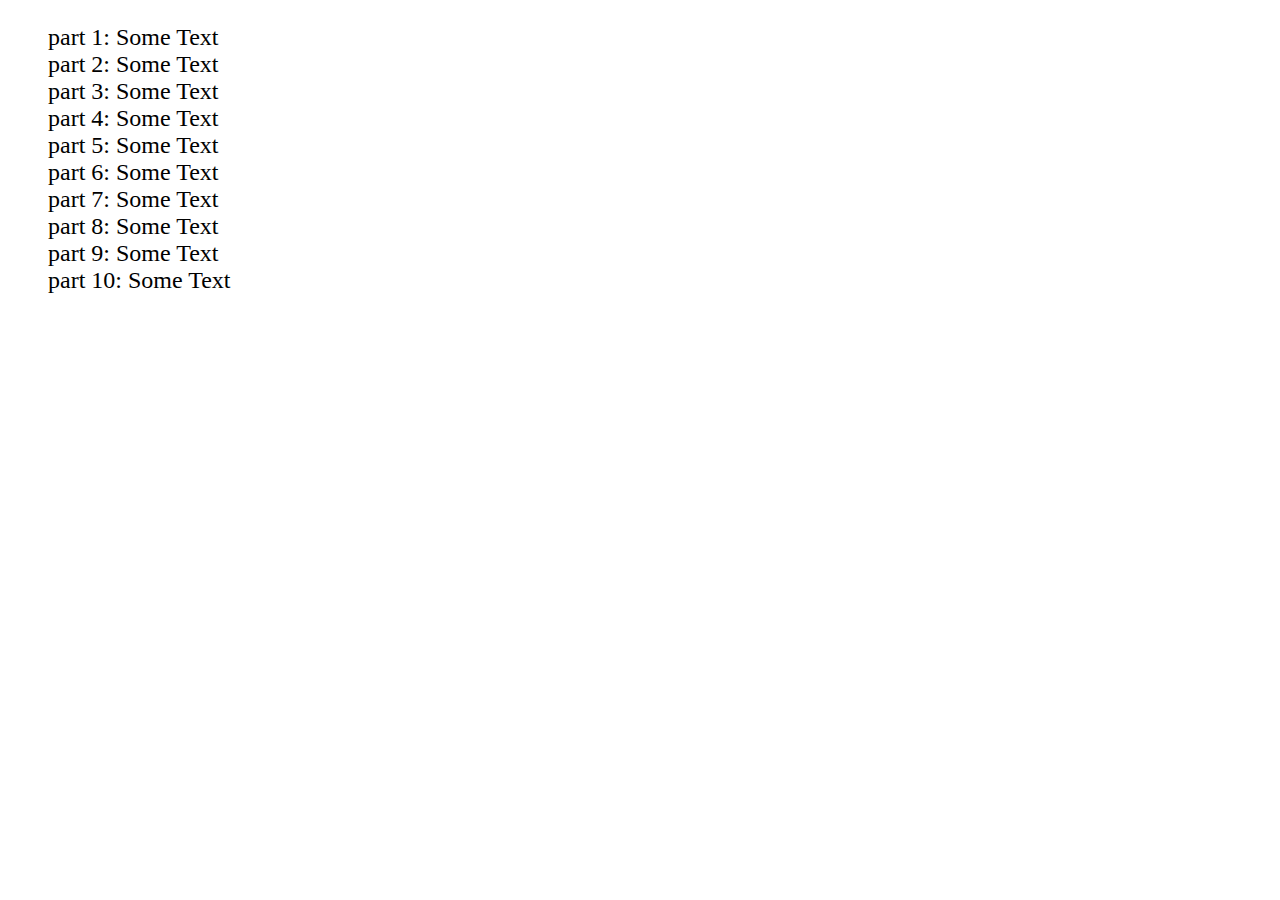
<file: homework_4/counter/index.html>
<!DOCTYPE html>
<html lang="en">
<head>
  <meta charset="UTF-8">
  <meta http-equiv="X-UA-Compatible" content="IE=edge">
  <meta name="viewport" content="width=device-width, initial-scale=1.0">
  <link rel="stylesheet" href="style/style.css">
  <title>Counter</title>
</head>
<body>
  <ol>
    <li>Some Text</li>
    <li>Some Text</li>
    <li>Some Text</li>
    <li>Some Text</li>
    <li>Some Text</li>
    <li>Some Text</li>
    <li>Some Text</li>
    <li>Some Text</li>
    <li>Some Text</li>
    <li>Some Text</li>
  </ol>
</body>
</html>
</file>
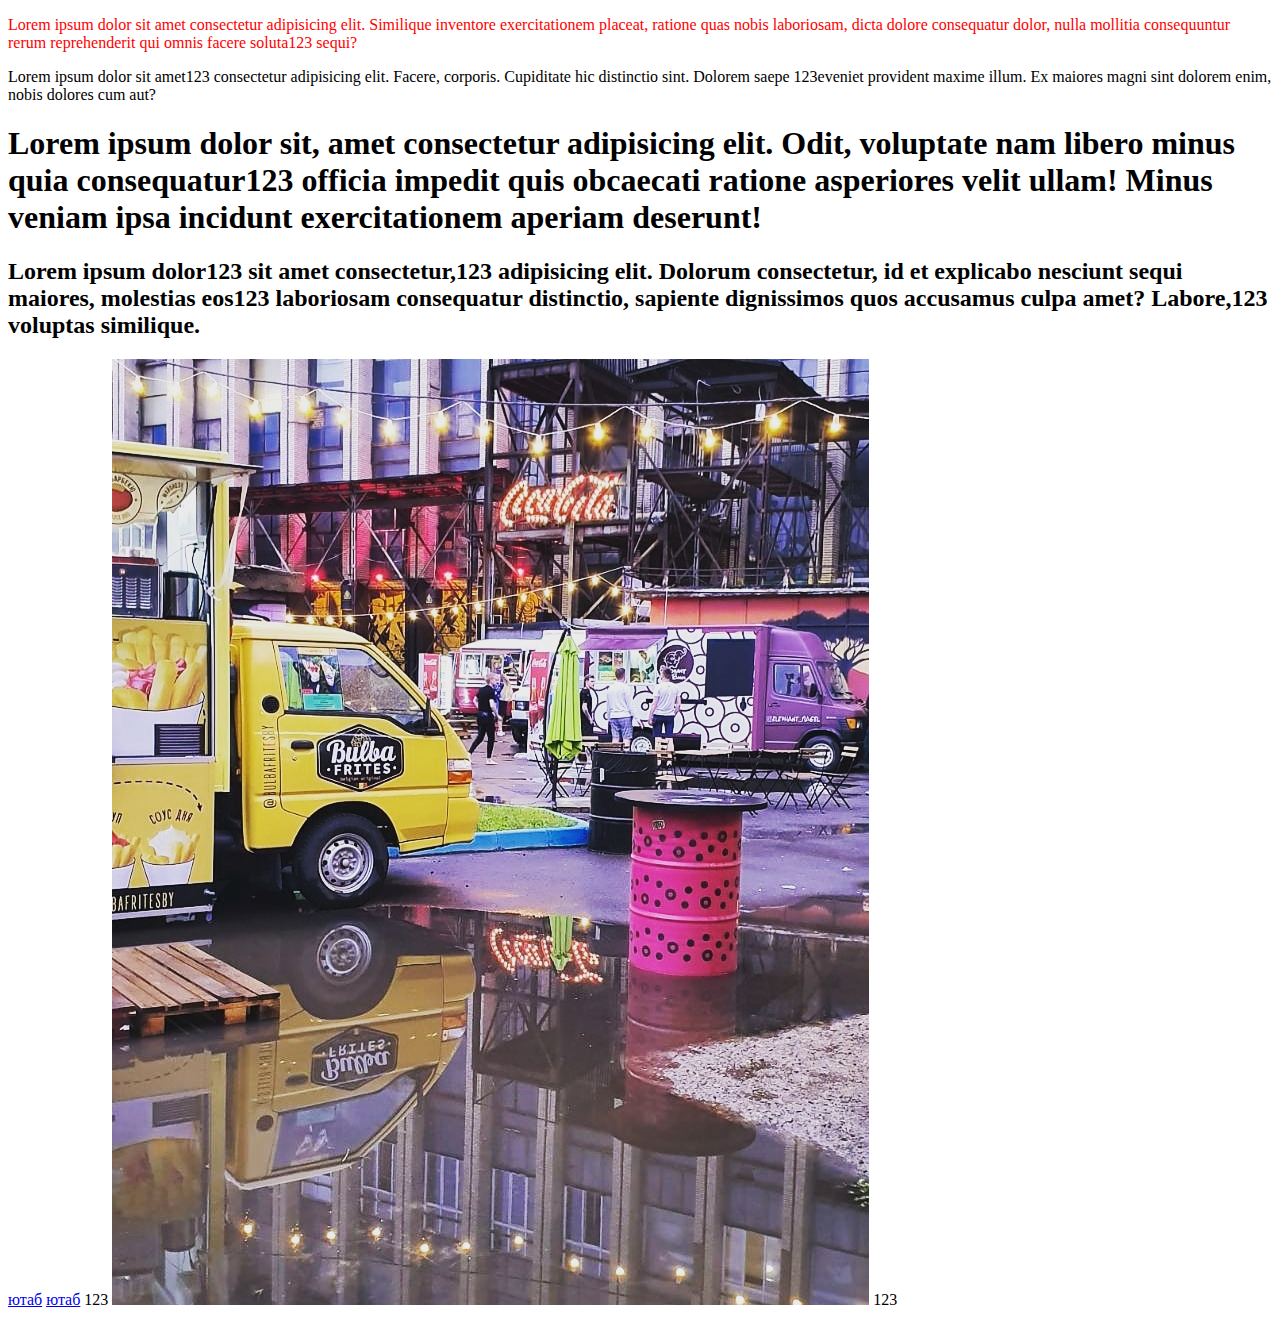
<file: lesson1/task1/index.html>
<!DOCTYPE html>
<html lang="en">
<head>
    <meta charset="UTF-8">
    <meta http-equiv="X-UA-Compatible" content="IE=edge">
    <meta name="viewport" content="width=device-width, initial-scale=1.0">
    <link rel="stylesheet" href="style/style.css">
    <title>Задание 1</title>
</head>
<body>
    <p class="text__one">Lorem ipsum dolor sit amet consectetur adipisicing elit. Similique inventore exercitationem placeat, ratione quas nobis laboriosam, dicta dolore consequatur dolor, nulla mollitia consequuntur rerum reprehenderit qui omnis facere soluta<span>123</span> sequi?</p>
    <p>Lorem ipsum dolor sit amet<span>123</span> consectetur adipisicing elit. Facere, corporis. Cupiditate hic distinctio sint. Dolorem saepe <span>123</span>eveniet provident maxime illum. Ex maiores magni sint dolorem enim, nobis dolores cum aut?</p>
    <h1>Lorem ipsum dolor sit, amet consectetur adipisicing elit. Odit, voluptate nam libero minus quia consequatur<span>123</span> officia impedit quis obcaecati ratione asperiores velit ullam! Minus veniam ipsa incidunt exercitationem aperiam deserunt!</h1>
    <h2>Lorem ipsum dolor<span>123</span> sit amet consectetur,<span>123</span> adipisicing elit. Dolorum consectetur, id et explicabo nesciunt sequi maiores, molestias eos<span>123</span> laboriosam consequatur distinctio, sapiente dignissimos quos accusamus culpa amet? Labore,<span>123</span> voluptas similique.</h2>
    <a href="https://www.youtube.com/">ютаб</a>
    <a href="https://www.youtube.com/" target="_blank">ютаб</a>
    <span>123</span>
    <img src="image/car.jpeg" alt="">
    <span>123</span>
</body>
</html>
</file>
<file: activebox/style/style.css>
@import url("https://fonts.googleapis.com/css2?family=Raleway:ital,wght@0,100;0,200;0,300;0,400;0,500;0,600;0,700;0,800;0,900;1,100;1,200;1,300;1,400;1,500;1,600;1,700;1,800;1,900&display=swap");
* {
  margin: 0;
  padding: 0;
  -webkit-box-sizing: border-box;
          box-sizing: border-box;
  font-family: 'Raleway', sans-serif;
}

html {
  scroll-behavior: smooth;
}

h2 {
  text-transform: uppercase;
  font-weight: 900;
  font-size: 24px;
  color: #2D3033;
  -webkit-transition: color .3s linear;
  transition: color .3s linear;
}

@media (max-width: 1025px) {
  h2 {
    font-size: 18px;
  }
}

@media (max-width: 769px) {
  h2 {
    font-size: 16px;
  }
}

h3 {
  font-size: 24px;
  font-weight: 700;
  color: #2D3033;
}

@media (max-width: 1025px) {
  h3 {
    font-size: 18px;
  }
}

@media (max-width: 769px) {
  h3 {
    font-size: 16px;
  }
}

h4 {
  font-size: 18px;
  font-weight: 400;
  color: #FF4343;
  text-transform: uppercase;
}

@media (max-width: 1025px) {
  h4 {
    font-size: 14px;
  }
}

@media (max-width: 769px) {
  h4 {
    font-size: 13px;
  }
}

a {
  text-decoration: none;
  display: block;
}

li {
  list-style: none;
}

a, button, .btn {
  cursor: pointer;
}

.container {
  max-width: 1170px;
  width: 100%;
  padding: 0 16px;
  margin: 0 auto;
}

@media (max-width: 1025px) {
  .container {
    padding: 0 20px;
    max-width: 985px;
  }
}

@media (max-width: 769px) {
  .container {
    padding: 0 20px;
    max-width: 729px;
  }
}

/*--------------- header ---------------*/
/*--------------- header ---------------*/
/*--------------- header ---------------*/
.header .container {
  display: -webkit-box;
  display: -ms-flexbox;
  display: flex;
  -webkit-box-pack: justify;
      -ms-flex-pack: justify;
          justify-content: space-between;
  -webkit-box-align: center;
      -ms-flex-align: center;
          align-items: center;
}

.header {
  width: 100%;
  padding: 36px 0;
  position: fixed;
  left: 0;
  top: 0;
  background-color: rgba(0, 0, 0, 0.85);
}

.header__list {
  display: -webkit-box;
  display: -ms-flexbox;
  display: flex;
}

@media (max-width: 769px) {
  .header__list {
    display: none;
  }
}

.header__item {
  color: white;
  display: -webkit-box;
  display: -ms-flexbox;
  display: flex;
  -webkit-box-pack: center;
      -ms-flex-pack: center;
          justify-content: center;
  -webkit-box-align: center;
      -ms-flex-align: center;
          align-items: center;
  min-height: 28px;
  min-width: 134px;
  text-align: center;
  text-transform: uppercase;
  position: relative;
  font-size: 13px;
  font-weight: 700;
  -webkit-transition: all .3s linear;
  transition: all .3s linear;
}

@media (max-width: 1025px) {
  .header__item {
    min-width: 112px;
    font-size: 12px;
  }
}

.header__item:hover {
  font-size: 16px;
}

@media (max-width: 1025px) {
  .header__item:hover:hover {
    font-size: 12px;
  }
}

.header__item:active {
  color: #E71414;
  font-size: 14px;
}

.header__item::after {
  content: '';
  display: block;
  width: 0%;
  position: absolute;
  top: calc((100%) + 34px);
  right: 0;
  border: 1px solid black;
  -webkit-transition: width .5s linear, border .3s linear;
  transition: width .5s linear, border .3s linear;
}

.header__item::before {
  content: '';
  display: block;
  width: 0%;
  position: absolute;
  bottom: calc((100%) + 35px);
  left: 0;
  border: 1px solid black;
  -webkit-transition: width .5s linear, border .3s linear;
  transition: width .5s linear, border .3s linear;
}

.header__item:hover::before {
  width: 100%;
  border: 1px solid #BABBC5;
}

.header__item:active::before {
  border: 1px solid #E71414;
}

.header__item:hover::after {
  width: 100%;
  border: 1px solid #BABBC5;
}

.header__item:active::after {
  border: 1px solid #E71414;
}

.header__link {
  color: inherit;
  display: block;
  width: 100%;
}

/*--------------- banner ---------------*/
/*--------------- banner ---------------*/
/*--------------- banner ---------------*/
.banner {
  padding: 257px 0 120px;
  background-image: url(../img/bg.jpg);
  background-position: center;
  background-size: cover;
  background-repeat: no-repeat;
}

@media (max-width: 1025px) {
  .banner {
    padding: 221px 0 126px;
  }
}

@media (max-width: 320px) {
  .banner {
    padding: 98px 0 62px;
  }
}

.banner__title {
  font-weight: 900;
  font-size: 64px;
  text-align: center;
  text-transform: uppercase;
  color: white;
  margin-bottom: 32px;
}

@media (max-width: 1025px) {
  .banner__title {
    font-size: 48px;
  }
}

@media (max-width: 320px) {
  .banner__title {
    font-size: 36px;
    margin-bottom: 24px;
  }
}

.banner__text {
  font-size: 18px;
  color: white;
  text-align: center;
  margin-bottom: 89px;
}

@media (max-width: 1025px) {
  .banner__text {
    font-size: 18px;
  }
}

@media (max-width: 769px) {
  .banner__text {
    font-size: 16px;
  }
}

@media (max-width: 320px) {
  .banner__text {
    font-size: 14px;
    margin-bottom: 49px;
  }
}

.banner__btn {
  max-width: 370px;
  min-height: 80px;
  width: 100%;
  margin: 0 auto;
  display: -webkit-box;
  display: -ms-flexbox;
  display: flex;
  -webkit-box-pack: center;
      -ms-flex-pack: center;
          justify-content: center;
  -webkit-box-align: center;
      -ms-flex-align: center;
          align-items: center;
  font-weight: 900;
  color: white;
  font-size: 24px;
  background-color: #FF4343;
}

@media (max-width: 1025px) {
  .banner__btn {
    max-width: 314px;
  }
}

@media (max-width: 769px) {
  .banner__btn {
    max-width: 250px;
    font-size: 18px;
    min-height: 60px;
  }
}

/*--------------- features ---------------*/
/*--------------- features ---------------*/
/*--------------- features ---------------*/
.features {
  padding: 116px 0;
}

@media (max-width: 1025px) {
  .features {
    padding: 78px 0;
  }
}

@media (max-width: 320px) {
  .features {
    padding: 40px 0 44px;
  }
}

.features__cards {
  display: -webkit-box;
  display: -ms-flexbox;
  display: flex;
  -ms-flex-wrap: wrap;
      flex-wrap: wrap;
  -webkit-column-gap: 30px;
          column-gap: 30px;
  row-gap: 71px;
  text-align: center;
}

@media (max-width: 1025px) {
  .features__cards {
    -webkit-column-gap: 20px;
            column-gap: 20px;
    row-gap: 40px;
  }
}

@media (max-width: 769px) {
  .features__cards {
    -webkit-column-gap: 15px;
            column-gap: 15px;
    row-gap: 30px;
  }
}

@media (max-width: 320px) {
  .features__cards {
    row-gap: 54px;
    -webkit-column-gap: 0px;
            column-gap: 0px;
  }
}

.features__card {
  padding: 10px;
  max-width: calc((100% - 60px) / 3);
  width: 100%;
  border-radius: 10px;
  -webkit-transition: all .3s linear;
  transition: all .3s linear;
}

@media (max-width: 1025px) {
  .features__card {
    max-width: calc((100% - 40px) / 3);
  }
}

@media (max-width: 769px) {
  .features__card {
    max-width: calc((100% - 15px) / 2);
  }
}

@media (max-width: 320px) {
  .features__card {
    max-width: 100%;
  }
}

.features__card:hover {
  background-color: #353C65;
  color: white;
}

.features__card:hover .features__card-title {
  color: white;
}

.features__icon-bcg {
  width: 100px;
  height: 100px;
  margin: 0 auto;
  background-position: center;
  background-size: cover;
  background-repeat: no-repeat;
  margin-bottom: 40px;
}

@media (max-width: 1025px) {
  .features__icon-bcg {
    width: 84px;
    height: 84px;
    margin-bottom: 30px;
  }
}

@media (max-width: 769px) {
  .features__icon-bcg {
    width: 75px;
    height: 75px;
    margin-bottom: 22px;
  }
}

.features__icon-1 {
  background-image: url(../img/svg/icon_1.svg);
}

.features__icon-2 {
  background-image: url(../img/svg/icon_2.svg);
}

.features__icon-3 {
  background-image: url(../img/svg/icon_3.svg);
}

.features__icon-4 {
  background-image: url(../img/svg/icon_4.svg);
}

.features__icon-5 {
  background-image: url(../img/svg/icon_5.svg);
}

.features__icon-6 {
  background-image: url(../img/svg/icon_6.svg);
}

.features__card-title {
  margin-bottom: 40px;
}

.features__card-text {
  font-size: 18px;
}

@media (max-width: 1025px) {
  .features__card-text {
    font-size: 14px;
  }
}

/*--------------- work ---------------*/
/*--------------- work ---------------*/
/*--------------- work ---------------*/
.work {
  display: -webkit-box;
  display: -ms-flexbox;
  display: flex;
  -webkit-column-gap: 2px;
          column-gap: 2px;
  row-gap: 2px;
  -ms-flex-wrap: wrap;
      flex-wrap: wrap;
}

.work__bcg {
  width: calc((100% - 6px) / 4);
  height: 340px;
  background-size: cover;
  background-position: center;
  background-repeat: no-repeat;
}

@media (max-width: 1025px) {
  .work__bcg {
    height: 230px;
  }
}

@media (max-width: 769px) {
  .work__bcg {
    width: calc((100% - 2px) / 2);
    height: 144px;
  }
}

.work__bcg-1 {
  background-image: url(../img/grid/1.jpg);
}

.work__bcg-2 {
  background-image: url(../img/grid/2.jpg);
}

.work__bcg-3 {
  background-image: url(../img/grid/3.jpg);
}

.work__bcg-4 {
  background-image: url(../img/grid/4.jpg);
}

.work__bcg-5 {
  background-image: url(../img/grid/5.jpg);
}

.work__bcg-6 {
  background-image: url(../img/grid/6.jpg);
}

.work__bcg-7 {
  background-image: url(../img/grid/7.jpg);
}

.work__bcg-8 {
  background-image: url(../img/grid/8.jpg);
}

/*--------------- team ---------------*/
/*--------------- team ---------------*/
/*--------------- team ---------------*/
.team {
  padding: 114px 0;
}

@media (max-width: 1025px) {
  .team {
    padding: 78px 0;
  }
}

.team .container {
  display: -webkit-box;
  display: -ms-flexbox;
  display: flex;
  -webkit-column-gap: 30px;
          column-gap: 30px;
}

@media (max-width: 1025px) {
  .team .container {
    -webkit-column-gap: 25px;
            column-gap: 25px;
  }
}

@media (max-width: 769px) {
  .team .container {
    -ms-flex-wrap: wrap;
        flex-wrap: wrap;
    row-gap: 27px;
  }
}

@media (max-width: 320px) {
  .team .container {
    -ms-flex-wrap: wrap;
        flex-wrap: wrap;
    -webkit-column-gap: 0px;
            column-gap: 0px;
  }
}

.team__card {
  width: calc((100% - 90px) / 4);
}

@media (max-width: 769px) {
  .team__card {
    width: calc((100% - 25px) / 2);
  }
}

@media (max-width: 320px) {
  .team__card {
    max-width: 100%;
    width: 100%;
  }
}

.team__bcg {
  width: 100%;
  height: 270px;
  background-position: center;
  background-size: cover;
  background-repeat: no-repeat;
  margin-bottom: 30px;
}

@media (max-width: 1025px) {
  .team__bcg {
    height: 227px;
    margin-bottom: 25px;
  }
}

.team__card-image-Ruth {
  background-image: url(../img/Ruth.jpg);
}

.team__card-image-Timothy {
  background-image: url(../img/mahdi.jpg);
}

.team__card-image-Victoria {
  background-image: url(../img/Victoria.jpg);
}

.team__card-image-Beverly {
  background-image: url(../img/Beverly.jpg);
}

.team__name-title {
  margin-bottom: 8px;
}

.team__career-title {
  margin-bottom: 18px;
}

.team__text {
  font-size: 18px;
  color: #6C7279;
  margin-bottom: 38px;
}

@media (max-width: 1025px) {
  .team__text {
    font-size: 14px;
  }
}

.team__icons {
  display: -webkit-box;
  display: -ms-flexbox;
  display: flex;
  -webkit-column-gap: 6px;
          column-gap: 6px;
}

.team__bcg-icon {
  display: block;
  width: 39px;
  height: 39px;
  background-position: center;
  background-size: contain;
  background-repeat: no-repeat;
}

.team__icon-facebook {
  background-image: url(../img/svg/facebook_icon.svg);
}

.team__icon-twitter {
  background-image: url(../img/svg/twitter_icon.svg);
}

.team__icon-linkedin {
  background-image: url(../img/svg/linkedin_icon.svg);
}

/*--------------- download ---------------*/
/*--------------- download ---------------*/
/*--------------- download ---------------*/
.downloads {
  padding: 114px 0;
}

@media (max-width: 1025px) {
  .downloads {
    padding: 78px 0;
  }
}

.downloads__title {
  text-align: center;
  font-size: 30px;
  font-weight: 500;
  margin-bottom: 20px;
}

@media (max-width: 1025px) {
  .downloads__title {
    font-size: 24px;
  }
}

@media (max-width: 769px) {
  .downloads__title {
    font-size: 18px;
  }
}

.downloads__text {
  text-align: center;
  font-size: 18px;
  font-weight: 700;
  margin-bottom: 44px;
}

@media (max-width: 1025px) {
  .downloads__text {
    font-size: 14px;
    margin-bottom: 38px;
  }
}

@media (max-width: 769px) {
  .downloads__text {
    font-size: 13px;
  }
}

.downloads__btn {
  display: block;
  max-width: 380px;
  padding: 20px 0;
  width: 100%;
  margin: 0 auto;
  text-align: center;
  text-transform: uppercase;
  font-size: 24px;
  font-weight: 700;
  color: white;
  background-color: #FF4343;
}

@media (max-width: 1025px) {
  .downloads__btn {
    max-width: 314px;
    font-size: 18px;
  }
}

@media (max-width: 769px) {
  .downloads__btn {
    max-width: 279px;
    font-size: 18px;
  }
}

/*--------------- footer ---------------*/
/*--------------- footer ---------------*/
/*--------------- footer ---------------*/
.footer {
  text-align: center;
  color: white;
}

.footer__container-top .container {
  display: -webkit-box;
  display: -ms-flexbox;
  display: flex;
  -webkit-column-gap: 30px;
          column-gap: 30px;
}

@media (max-width: 1025px) {
  .footer__container-top .container {
    -webkit-column-gap: 20px;
            column-gap: 20px;
  }
}

@media (max-width: 769px) {
  .footer__container-top .container {
    display: -webkit-box;
    display: -ms-flexbox;
    display: flex;
    -webkit-box-orient: vertical;
    -webkit-box-direction: normal;
        -ms-flex-direction: column;
            flex-direction: column;
    -webkit-column-gap: none;
            column-gap: none;
    row-gap: 41px;
    -webkit-box-align: center;
        -ms-flex-align: center;
            align-items: center;
  }
}

.footer__container-top {
  padding: 56px 0 70px;
  -webkit-column-gap: 30px;
          column-gap: 30px;
  background-color: #353C65;
}

@media (max-width: 1025px) {
  .footer__container-top {
    padding: 37px 0 40px;
  }
}

.footer__container-top .footer__card:nth-child(2) .footer__title {
  margin-bottom: 49px;
}

.footer__card {
  width: calc((100% - 60px) / 3);
}

@media (max-width: 769px) {
  .footer__card {
    width: 100%;
  }
}

.footer__container-bottom {
  padding: 25px 0 24px;
  background-color: #2C3154;
}

@media (max-width: 1025px) {
  .footer__container-bottom {
    padding: 14px 0;
  }
}

.footer__title {
  text-transform: uppercase;
  font-size: 18px;
  font-weight: 700;
}

@media (max-width: 1025px) {
  .footer__title {
    font-size: 14px;
  }
}

.footer__text {
  margin-top: 16px;
  font-weight: 400;
  font-size: 18px;
}

@media (max-width: 1025px) {
  .footer__text {
    font-size: 14px;
  }
}

.footer__icons {
  display: -webkit-box;
  display: -ms-flexbox;
  display: flex;
  -webkit-box-pack: center;
      -ms-flex-pack: center;
          justify-content: center;
  -webkit-column-gap: 27px;
          column-gap: 27px;
}

@media (max-width: 1025px) {
  .footer__icons {
    -webkit-column-gap: 23px;
            column-gap: 23px;
  }
}

.footer__bcg-icon {
  width: 39px;
  height: 39px;
  background-size: contain;
  background-position: center;
  background-repeat: no-repeat;
}

@media (max-width: 1025px) {
  .footer__bcg-icon {
    width: 33px;
    height: 33px;
  }
}

.footer__icon-facebook {
  background-image: url(../img/svg/facebook_icon.svg);
}

.footer__icon-twitter {
  background-image: url(../img/svg/twitter_icon.svg);
}

.footer__icon-linkedin {
  background-image: url(../img/svg/linkedin_icon.svg);
}

.footer__container-bottom {
  color: #808080;
}

.footer__container-bottom span {
  color: white;
}

.footer__text-bottom {
  font-size: 18px;
}

@media (max-width: 1025px) {
  .footer__text-bottom {
    font-size: 14px;
  }
}
/*# sourceMappingURL=style.css.map */
</file>
<file: homework_1/style/style.css>
* {
    margin: 0;
    padding: 0;
    box-sizing: border-box;
}

.container{
    max-width: 1120px;
    padding-left: 10px;
    padding-right: 10px;
    margin-left: auto;
    margin-right: auto;
}

.header{
    margin-top: 100px;
    text-align: center;
}

.header h1 {
    margin-bottom: 25px;
    height: 38px;
    font-style: normal;
    font-weight: normal;
    font-size: 36px;
    line-height: 42px;
    text-transform: uppercase;
    font-family: 'Raleway', sans-serif;
}

.header__hr{
    width: 64px;
    height: 2px;
    color: red;
    border: 1px solid;
    margin-left: auto;
    margin-right: auto;
}

.header p{
    margin-top: 30px;
    font-family: 'Open Sans', sans-serif;
    color: #86878B;
    font-size: 14px;
    line-height: 19px;
}

.content {
    margin-top: 67px;
    display: flex;
}

.content :nth-child(2) {
    margin-left: 32px;
    margin-right: 32px;
}

.card{
    flex-direction: column;
    text-align: center;
}

.card > div {
    margin-left: auto;
    margin-right: auto;
    margin-bottom: 30px;
    border: 1px solid red;
    border-radius: 50%;
    width: 70px;
    height: 70px;
    background-position: center;
    background-repeat: no-repeat;
}

.card__image__1 {
    background-image: url(../image/lamp.png);
}

.card__image__2 {
    background-image:url(../image/keybord.png);
}

.card__image__3 {
    background-image:url(../image/lightning.png);
}

.card > h3 {
    margin-bottom: 16px;
    font-family: 'Open Sans', sans-serif;
    font-style: normal;
    font-size: 20px;
    line-height: 27px;
    font-weight: bold;
}

.card > p {
    font-family: 'Open Sans', sans-serif;
    font-weight: normal;
    font-size: 14px;
    line-height: 19px;
    font-style: normal;
}
</file>
<file: homework_5/style/style.css>
@import url('https://fonts.googleapis.com/css2?family=Raleway:ital,wght@0,400;0,500;0,600;0,700;0,800;0,900;1,400;1,500;1,600;1,700;1,800;1,900&display=swap');

@import url('https://fonts.googleapis.com/css2?family=Open+Sans:ital,wght@0,400;0,600;0,700;0,800;1,400;1,600;1,700;1,800&family=Raleway:ital,wght@0,400;0,500;0,600;0,700;0,800;0,900;1,400;1,500;1,600;1,700;1,800;1,900&display=swap');

html {
  scroll-behavior: smooth;
}

* {
  margin: 0;
  padding: 0;
  box-sizing: border-box;
  font-family: 'Open Sans', sans-serif;
}

li {
  list-style: none;
}

a {
  text-decoration: none;
}

/*---------- header ----------*/

header {
  padding: 20px 0;
  background-color: #000000;
  width: 100%;
  position: fixed;
  z-index: 1;
}

.header_top {
  display: flex;
  justify-content: space-between;
  align-items: center;
}

.logo_axit {
  display: block;
  width: 68px;
  height: 31px;
  background-size: contain;
  background-position: center;
  background-repeat: no-repeat;
  background-image: url(../img/logo.svg);
}

.container {
  max-width: 1170px;
  width: 100%;
  margin: 0 auto;
  padding: 0 16px;
}

.menu_list {
  display: flex;
  column-gap: 48px;
}

.menu_item {
  overflow: hidden
}

.menu_link {
  color: rgba(255, 255, 255, 0.7);
  font-weight: 600;
  font-size: 15px;
  line-height: 20px;
  position: relative;
}

.menu_link::after {
  content: '';
  width: 200%;
  display: block;
  position: absolute;
  top: 95%;
  left: -100%;
  transition: all .3s linear;
  transform: scaleX(0);
}

.menu_link:hover::after {
  border-bottom: 2px solid #EC7979;
  transform: scale(1);
}



/*---------- header_content ---------*/

.header_content {
  padding: 179px 0 101px;
  background-image: url(../img/background-1\ 1.jpg);
  background-size: cover;
  background-repeat: no-repeat;
  background-position: center;
  position: relative;
}

.header_content_info {
  max-width: 544px;
}

.header_content::before {
  content: '';
  display: block;
  position: absolute;
  width: 100%;
  height: 100%;
  background-color: rgba(0, 0, 0, 0.55);
  top: 0;
  left: 0;
}

.header_content_container {
  display: flex;
  justify-content: space-between;
}

.title {
  margin-bottom: 32px;
  position: relative;
}

.title span {
  font-size: 60px;
  line-height: 70px;
  color: #FFFFFF;
}

.title span:last-child {
  color: #EC7979;
}

.h2 {
  font-family: 'Raleway', sans-serif;
  font-size: 36px;
  line-height: 42px;
  font-weight: 400;
  text-align: center;
  text-transform: uppercase;
}

.title_header_content {
  font-family: 'Raleway', sans-serif;
  font-size: 36px;
  line-height: 42px;
  font-weight: 400;
  text-transform: uppercase;
  text-align: left;
  color: #ffffff;
  position: relative;
  margin-bottom: 86px;
}

.title_header_content::after {
  content: '';
  display: block;
  width: 64px;
  border: 1px #ffffff solid;
  position: absolute;
  top: calc(100% + 40px); 
}

.header_content_info_text {
  max-width: 282px;
  font-family: 'Raleway', sans-serif;
  font-weight: 300;
  font-size: 16px;
  line-height: 19px;
  color: rgba(255, 255, 255, 0.8);
  margin-bottom: 39px;
}

.btn_header_content {
  font-size: 15px;
  line-height: 20px;
  font-weight: 600;
  background-color: inherit;
  padding: 11px 27px;
  border: 2px solid #FFFFFF;
  color: #FFFFFF;
  position: relative;
  transition:all .3s linear;
}

.btn_header_content:hover {
  color: #EC7979;
  background-color: rgb(39, 36, 82);
  border: 2px solid rgb(39, 36, 82);
}

.btn_header_content:active {
  border: 2px solid black;
}

.header_content_form{
  max-width: 370px;
  width: 100%;
  height: 100%;
  background-color: #FFFFFF;
  position: relative;
  text-align: center;
  border-radius: 10px;
}

.header_content_form_title {
  margin-bottom: 44px;
  padding: 10px 0;
}

.header_content_form_title span {
  color:#EC7979;
}

.header_content_form_container{
  padding: 0 59px;
}

.input_header_content_form {
  color: #BDBDBD;
  display: block;
  width: 100%;
  border: none;
  padding: 19px 10px;
  border-bottom: 1px solid #BDBDBD;
  transition: all .5s linear;
}

.input_header_content_form:hover {
  background-color: #e9e2e2;
  border-radius: 10px;
}

.input_header_content_form:focus::placeholder {
  color: #ffffff;
}

.input_header_content_form:focus {
  outline: none;
  background-color: #EC7979;
  color: #ffffff;
  border-radius: 10px;
}

.input_header_content_form:last-child {
  margin-bottom: 61px;
}

.submit_btn {
  display: block;
  width: 100%;
  padding: 17px 0;
  background-color: #ffffff;
  border: none;
  border-bottom-left-radius: 10px;
  border-bottom-right-radius: 10px;
  border:2px solid #ffffff;
  border-top:1px solid black;
  transition: all .3s linear;
}

.submit_btn:hover {
  background-color: #EC7979;
  border:2px solid #EC7979;
  border-top:1px solid black;
  color: #FFFFFF;
}

.submit_btn:active {
  border:2px solid black;
  border-top:1px solid black;

}

/*---------- social media ----------*/

.social_media {
  padding: 14px 0 17px;
  background-color: #F8EFEF;
}

.social_media_container {
  display: flex;
  align-items: center;
  justify-content: space-between;
}

.social_media_info {
  max-width: 365px;
}

.social_media_title {
  font-weight: bold;
  font-size: 20px;
  line-height: 27px;
  margin-bottom: 14px;
}

.social_media_text {
  font-size: 14px;
  line-height: 19px;
  color: #86878B;
}

.soc_media_list {
  display: flex;
  column-gap: 42px;
}

.bcg_soc_media_icon {
  display: block;
  width: 42px;
  height: 42px;
  background-size: contain;
  background-position: center;
  background-repeat: no-repeat;
}

.facebook_icon {
  background-image: url(../img/soc_media/facebook-brands.svg);
  transition: .5s;
}
.facebook_icon:hover {
  background-image: url(../img/soc_media/soc_media_hover/facebook-brands.svg);
}

.twitter_icon {
  background-image: url(../img/soc_media/twitter-brands.svg);
  transition: .5s;
}
.twitter_icon:hover {
  background-image: url(../img/soc_media/soc_media_hover/twitter-brands.svg);
}

.google_icon {
  background-image: url(../img/soc_media/google-brands.svg);
  transition: .5s;
}
.google_icon:hover {
  background-image: url(../img/soc_media/soc_media_hover/google-brands.svg);
}

.pinterest_icon {
  background-image: url(../img/soc_media/pinterest-brands.svg);
  transition: .5s;
}
.pinterest_icon:hover {
  background-image: url(../img/soc_media/soc_media_hover/pinterest-brands.svg);
}

.instagram_icon {
  background-image: url(../img/soc_media/instagram-brands.svg);
  transition: .5s;
}
.instagram_icon:hover {
  background-image: url(../img/soc_media/soc_media_hover/instagram-brands.svg);
}

.youtube_icon {
  background-image: url(../img/soc_media/youtube-brands.svg);
  transition: .5s;
}
.youtube_icon:hover {
  background-image: url(../img/soc_media/soc_media_hover/youtube-brands.svg);
}

.github_icon {
  background-image: url(../img/soc_media/github-brands.svg);
  transition: .5s;
}
.github_icon:hover {
  background-image: url(../img/soc_media/soc_media_hover/github-brands.svg);
}

/*---------- slider tabs ----------*/

.slider_tabs {
  padding: 126px 0 100px;
}

.slider_tabs_container {
  display: flex;
  column-gap: 118px;
  background-image: url(../img/town.jpg);
  background-position-x: right;
  background-repeat: no-repeat;
  
}

.tabs {
  display: flex;
  flex-direction: column;
  row-gap: 10px;
}

.tab_btn {
  display: block;
  width: 110px;
  height: 110px;
  background-color: #333333;
  color: #FFFFFF;
  border-radius: 10px;
  border: none;
  transition: all .3s linear;
  font-size: 15px;
  line-height: 20px;
  font-weight: 700;
}

.tab_btn:hover {
  background-color: #EC7979;
}

.tab_btn:active {
  border: 2px solid black;
}

.slider_tabs_title {
  font-size: 20px;
  line-height: 27px;
  text-transform: uppercase;
  color: #000000;
}

.tabs_info {
  display: flex;
  flex-direction: column;
  align-items: flex-start;
  justify-content: space-between;
}

.tabs_info_text_container {
  max-width: 570px;
  width: 100%;
}

.tabs_info_text {
  font-size: 14px;
  line-height: 19px;
  text-transform: uppercase;
  color: #86878B;
}

.tabs_info_text:first-child {
  margin-bottom: 30px;
}

.btn_slider_tabs {
  display: block;
  font-size: 15px;
  line-height: 20px;
  font-weight: 600;
  max-width: 135px;
  width: 100%;
  padding: 10px 0;
  border: 2px solid black;
  color: #FFFFFF;
  background-color:black;
  transition: all .3s linear;
}

.btn_slider_tabs:hover {
  background-color: #EC7979;
  border: 2px solid #EC7979;
}

.btn_slider_tabs:active {
  background-color: #d46161;
  border: 2px solid black;
}

/*---------- elements ----------*/

.elements {
  padding: 100px 0 116px;
}

.title_elements {
  color: #212121;
  margin-bottom: 70px;
  position: relative;
}

.title_elements::after {
  content: '';
  display: block;
  width: 64px;
  border: 1px red solid;
  position: absolute;
  top: calc(100% + 34px);
  left: 50%;
  transform: translate(-50%);
}

.text_elements {
  text-align: center;
  font-size: 14px;
  line-height: 19px;
  color: #86878B;
  margin-bottom: 67px;
}

.cards {
  display: flex;
}

.card {
  width: calc(100% / 3);
  margin-right: 30px;
  text-align: center;
}

.card:last-child {
  margin-right: 0px;
}

.bcg_card {
  max-width: 70px;
  height: 70px;
  border: 1px solid #E72424;
  border-radius: 50%;
  background-position: center;
  background-repeat: no-repeat;
  margin: 0 auto 30px;
}

.card_image_1 {
  background-image: url(../img/lamp.svg);
}

.card_image_2 {
  background-image: url(../img/keybourd.svg);
}

.card_image_3 {
  background-image: url(../img/lightning.svg);
}

.h3 {
  font-size: 20px;
  line-height: 27px;
}

.card_title {
  color: #333333;
  margin-bottom: 20px;
}

.card_text {
  font-size: 14px;
  line-height: 19px;
  color: #000000;
}

/*----------pricing options----------*/

.pricing_options {
  padding: 80px 0 74px;
  background-color: #f5f5f5;
}

.title_pricing_options {
  color: #212121;
  margin-bottom: 70px;
  position: relative;
}

.title_pricing_options::after {
  content: '';
  display: block;
  width: 64px;
  border: 1px red solid;
  position: absolute;
  top: calc(100% + 34px);
  left: 50%;
  transform: translate(-50%);
}

.text_pricing_options {
  text-align: center;
  font-size: 14px;
  line-height: 19px;
  color: #86878B;
  margin-bottom: 47px;
}

.pricing_cards {
  display: flex;
  justify-content: space-between;
}

.pricing_card {
  width: calc((100% - 150px) / 3);
  text-align: center;
}

.pricing_card:nth-of-type(odd) {
  margin-top: 15px;
}

.h4 {
  font-size: 20px;
  line-height: 27px;
}

.pricing_card li {
  background-color: #ffffff;
  font-size: 14px;
  line-height: 19px;
  color: #86878B;
  padding: 10px 0 11px;
  margin-bottom: 2px;
}

.pricing_card li:last-child {
  margin-bottom: 0px;
}

.pricing_card li:first-child {
  background-color:#333333;
  padding: 15px 0 8px;
  margin-bottom: 2px;
}

.pricing_card li:nth-child(2) {
  background-color:#333333;
  margin-bottom: 2px;
  padding: 26px 0 33px;
  font-size: 35px;
  line-height: 41px;
  color: #ffffff;
}

.pricing_card li:nth-child(3) {
  background-color: #333333;
  color: rgba(255, 255, 255, 0.5);
  padding: 17px 0 14px;
}

/*----------comunication----------*/

.comunication {
  padding: 80px 0 119px;
}

.title_comunication {
  margin-bottom: 70px;
  color: #212121;
  position: relative;
}

.title_comunication::after {
  content: '';
  display: block;
  width: 64px;
  border: 1px red solid;
  position: absolute;
  top: calc(100% + 34px);
  left: 50%;
  transform: translate(-50%);
}

.text_comunication {
  text-align: center;
  color: #86878B;
  margin-bottom: 67px;
}

.comunication_cards {
  display: flex;
  justify-content: space-between;
}

.comunication_card {
  width: calc((100% - 250px) / 3);
}

.comunication_card_text {
  font-size: 14px;
  line-height: 19px;
  color:#86878B;
  padding: 14px 30px;
  background-color: #E2E2E2;
  text-align: center;
  border-radius: 10px;
  margin-bottom: 22px;
  position: relative;
}

.comunication_card_text::after {
  content: '';
  display: block;
  width: 0;
	height: 0;
	border-left: 7px solid transparent;
	border-right: 7px solid transparent;
	border-top: 10px solid #E2E2E2;
  position: absolute;
  top: 100%;
}

.comunication_card_info {
  display: flex;
  justify-content: space-between;
  align-items: center;
  padding: 0 20px;
}

.comunication_card_bcg {
  background-size:cover;
  background-position: center;
  background-repeat:no-repeat;
  width: 70px;
  height: 70px;
  border-radius: 50%;
  background-image: url(../img/oli.jpeg);
  transition: .5s;
}

.comunication_card_bcg:hover {
  width: 105px;
  height: 105px;
  background-size: cover;
  background-position: center;
  background-repeat:no-repeat;
  background-image:url(../img/Oli_big.jpg);
}

h5 {
  font-size: 20px;
  line-height: 27px;
  font-weight: 700;
  margin-bottom: 12px;
}

.comunication_card_username_text {
  color: #86878B;
  font-size: 14px;
  line-height: 19px;
  text-align: right;
}

/*---------- downloads ----------*/

.downloads {
  background-image: url(../img/city.jpg);
  background-repeat: no-repeat;
  background-position: center;
  background-size: cover;
  padding: 76px 0 38px;
  position: relative;  
}

.downloads::before {
  content: '';
  display: block;
  position: absolute;
  width: 100%;
  height: 100%;
  background-color: rgba(0, 0, 0, 0.55);
  top: 0;
  left: 0;
}

.title_downloads {
  color: white;
  margin-bottom: 70px;
  position: relative;
}

.title_downloads::after {
  content: '';
  display: block;
  width: 64px;
  border: 1px white solid;
  position: absolute;
  top: calc(100% + 34px);
  left: 50%;
  transform: translate(-50%);
}

.text_downloads {
  text-align: center;
  color: rgba(255, 255, 255, 0.8);
  font-size: 16px;
  line-height: 19px;
  margin-bottom: 30px;
  position: relative;
}

.btn_downloads { 
  display: block;                       
  width: 100%;
  max-width: 135px;
  padding: 10px 0;
  margin: 0 auto;
  background: inherit;
  border: 2px solid #FFFFFF;
  color: #ffffff;
  position: relative;
  transition: .3s;
}

.btn_downloads:hover {
  background-color: #EC7979;
  border: 2px solid #EC7979;
}

.btn_downloads:active {
  background-color: #d46161;
  border: 2px solid black;
}

/*---------- contact us ----------*/

.contact_us {
  padding: 80px 0 55px;
}

.title_contact_us {
  margin-bottom: 70px;
  position: relative;
}

.title_contact_us::after {
  content: '';
  display: block;
  width: 64px;
  border: 1px red solid;
  position: absolute;
  top: calc(100% + 34px);
  left: 50%;
  transform: translate(-50%);
}

.text_contact_us {
  text-align: center;
  font-size: 14px;
  line-height: 19px;
  color: #86878B;
  margin-bottom: 95px;
}

.form-group-all {
  display: flex;
  column-gap: 223px;
  margin-bottom: 59px;
}

.form-group {
  width: calc((100% - 223px) / 2);
}

.input_contact_us {
  display: block;
  width: 100%;
  padding: 32px 10px;
  border: none;
  border-bottom: 1px solid #BDBDBD;
  transition: all .3s linear;
}

.input_contact_us:hover {
  background-color: #e9e2e2;
  border-radius: 10px;
}

.input_contact_us:focus {
  outline: none;
  background-color: #EC7979;
  border-radius: 10px;
}

.input_contact_us:focus::placeholder {
  color: #ffffff;
}

.textarea {
  width: 100%;
  height: 100%;
  padding: 10px;
  border: none;
  border-bottom: 1px solid #BDBDBD;
  transition: all .3s linear;
  resize: none;
}

.textarea:hover {
  background-color: #f7f1f1;
  border-radius: 10px;
}

.textarea:focus {
  outline: none;
  background-color: #EC7979;
  color: #ffffff;
  border-radius: 10px;
}

.textarea:focus::placeholder {
  color: #ffffff;
}

.btn_contact_us {
  display: block;
  max-width: 166px;
  width: 100%;
  margin: 0 auto;
  padding: 11px 0;
  background-color: transparent;
  border: 2px solid black;
  color: black;
  transition: all .3s linear;
}

.btn_contact_us:hover {
  background-color: #EC7979;
  color: white;
  border: 2px solid #EC7979;
}

.btn_contact_us:active {
  border: 2px solid black;
  background-color: #d46161;
}

/*---------- footer ----------*/

.footer {
  padding: 30px 0 15px;
  background-color: rgb(0, 0, 0);
}

.social_icons {
  display: flex;
  column-gap: 25px;
  justify-content: center;
  margin-bottom: 18px;
}

.bcg_soc_icon_footer {
  display: block;
  width: 25px;
  height: 25px;
  background-size:cover;
  background-position: center;
  background-repeat: no-repeat;
}

.facebook_icon_footer {
  background-image: url(../img/facebook-brands.svg);
}

.twitter_icon_footer {
  background-image: url(../img/twitter-brands.svg);
}

.google_icon_footer {
  background-image: url(../img/google-brands.svg);
}

.pinterest_icon_footer {
  background-image: url(../img/pinterest-brands.svg);
}

.instagram_icon_footer {
  background-image: url(../img/instagram-brands.svg);
}

.youtube_icon_footer {
  background-image: url(../img/youtube-brands.svg);
}

.github_icon_footer {
  background-image: url(../img/github-brands.svg);
}

.footer_text {
  color: rgba(255, 255, 255, 0.5);
  text-align: center;
  font-size: 12px;
  line-height: 16px;
}
</file>
<file: homework_2/lists/style/style.css>
* {
  margin: 0;
  padding: 0;
  box-sizing: border-box;
  font-size: 32px;
  list-style-type: none;
}

li {
  padding: 20px;
}

.list_1 {
  margin: 50px 0;
  background-color: rgb(201, 131, 152);
}

.list_1 li {
  display: inline;
  background-color: rgb(233, 127, 159);
}

.list_2 {
  background-color: rgb(138, 161, 230);   
}

.list_2 ul {                        /* по float не ругайтесь, там все поломалось) */
  display: flex;                    /* надо отдельно разобрать float в целом */
  flex-direction: row;
}

.list_2 li {
  margin-right: 8px;
  background-color: rgb(94, 128, 230);
}

.list_3 {
  margin-top: 50px;
  background-color:rgb(159, 231, 190);
}

.list_3 li {
  display: inline-block;
  background-color:rgb(107, 204, 149);
}
</file>
<file: homework_2/maket/style/style.css>
* {
  margin: 0px;
  padding: 0px;
  box-sizing: border-box;
    /* 
    Можно ли сюда запихнуть шрифт Open Sans? 
    Если он преобладает на сайте в основном.
    А Raleway обозначать когда нужно -_-  
    */
}

.elements {
  padding: 100px 0 108px;
}

.container {
  max-width: 1146px;
  width: 100%;
  margin: 0 auto;
  padding: 0px 16px;
}

.h2 {
  font-family: 'Raleway', sans-serif;
  text-align: center;
  text-transform: uppercase;
  font-size: 36px;
  line-height: 42px;
}

.title_elements {
  color: #212121;
  margin-bottom: 25px;
}

.line {
  max-width: 64px;
  height: 2px;
}

.line_elements {
  background-color: #E72424;
  margin: 0 auto 30px;
}

.text_elements {
  font-family: 'Open Sans', sans-serif;
  text-align: center;
  font-size: 14px;
  line-height: 19px;
  color: #86878B;
  margin-bottom: 67px;
}

.cards {
  display: flex;
  flex-direction: row;
  justify-content: space-around;
  text-align: center;
}

.card:nth-child(2) {
  margin: 0 32px;
}

.bcg {
  width: 70px;
  height: 70px;
  border: 1px solid #E72424;
  border-radius: 50%;
  background-position: center;
  background-repeat: no-repeat;
  margin: 0 auto 30px;
}

.card_image_1 {
  background-image: url(../img/lamp.svg);
}

.card_image_2 {
  background-image: url(../img/keybourd.svg);
}

.card_image_3 {
  background-image: url(../img/lightning.svg);
}

.h3 {
  font-family: 'Open Sans', sans-serif;
  font-size: 20px;
  line-height: 27px;
}

.card_title {
  color: #333333;
  margin-bottom: 20px;
}

.card_text {
  font-family: 'Open Sans', sans-serif;
  font-size: 14px;
  line-height: 19px;
  color: #000000;
}

.downlouds {
  background-image: url(../img/city.jpg);
  background-repeat: no-repeat;
  background-position: center;
  background-size: cover;
}

.shadow {
  background-color: rgba(0, 0, 0, 0.65);  /* а тут изза паддингов сломалась затемнялка */
  padding: 76px 0 38px;                     /* пришлось их сюда сунуть)*/
}

.title_downlouds {
  color: white;
  margin-bottom: 48px;
}

.line_downlouds {
  background-color: white;
  margin: 0px auto 30px;
}

.text_downlouds {
  text-align: center;
  color: rgba(255, 255, 255, 0.8);
  font-size: 16px;
  line-height: 19px;
  margin-bottom: 30px;
}

.btn_div {                      /* тут три часа ночи и я не понял почему кнопка не двигается марджинами */
  display: flex;                
  flex-direction: row;
  justify-content: space-around;
}

.btn {                        
  width: 135px;
  height: 42px;
  background: inherit;
  border: 1px solid #FFFFFF;
}

.btn_text {
  font-family: 'Open Sans', sans-serif;
  font-size: 15px;
  line-height: 20px;
  color: #FFFFFF;
}
</file>
<file: homework_2/table/style/style.css>
* {
  box-sizing: border-box;
  margin: 0px;
  padding: 0px;
}

table {
  text-align: center;
}

td {
  width: 100px;
  background-color:rgb(177, 200, 204);  
}

.table_title, .company_name {
  background-color: rgb(118, 191, 204);
  color: white;
}

.company_name {
  text-align: left;
  width: 200px;
  height: 40px;
}
</file>
<file: homework_3/Amazing_services/style/style.css>
@import url('https://fonts.googleapis.com/css2?family=Allison&display=swap');

@import url('https://fonts.googleapis.com/css2?family=Roboto:ital,wght@0,400;0,500;0,700;1,400;1,500;1,700&display=swap');

* {
  margin: 0;
  padding: 0;
  box-sizing: border-box;
  font-family: 'Roboto', sans-serif;
}

.container {
  max-width: 1170px;
  width: 100%;
  margin: 0 auto;
  padding: 0 16px;
}

.some__text {
  font-family: 'Allison', cursive;
  font-size: 32px;
  margin: 20px 0 10px;
  text-align: center;
}

h2 {
  text-align: center;
  text-transform: uppercase;
  margin-bottom: 30px;
}

.line {
  background-color: red;
  width: 64px;
  height: 2px;
  margin: 0 auto;
  margin-bottom: 50px;
}

.services__cards {
  display: flex;
}

.card {
  display: flex;
  width: calc(100% / 3);
  margin-right: 30px;
}

.card:last-child {
  margin-right: 0px;
}

.card__img {
  max-width: 50px;
  width: 100%;
  height: 50px;
  background-repeat: no-repeat;
  background-position: center;
  background-size: contain;
  margin-right: 25px;
}

.card__image__1 {
  background-image: url(../img/bell-regular.svg);
}

.card__image__2 {
  background-image: url(../img/seedling-solid.svg);
}

.card__image__3 {
  background-image: url(../img/tv-solid.svg);
}

.card__info {
  width: calc(100% - 75px);
}

.card__info__title {
  text-transform: uppercase;
  margin-bottom: 20px;
}
</file>
<file: homework_3/Axit/style/style.css>
@import url('https://fonts.googleapis.com/css2?family=Raleway:ital,wght@0,400;0,500;0,600;0,700;0,800;0,900;1,400;1,500;1,600;1,700;1,800;1,900&display=swap');

@import url('https://fonts.googleapis.com/css2?family=Open+Sans:ital,wght@0,400;0,600;0,700;0,800;1,400;1,600;1,700;1,800&family=Raleway:ital,wght@0,400;0,500;0,600;0,700;0,800;0,900;1,400;1,500;1,600;1,700;1,800;1,900&display=swap');

* {
  margin: 0;
  padding: 0;
  box-sizing: border-box;
  font-family: 'Open Sans', sans-serif;
}

li {
  list-style: none;
}

.elements {
  padding: 80px 0 116px;
}

.container {
  max-width: 1146px;
  width: 100%;
  margin: 0 auto;
  padding: 0 16px;
}

.h2 {
  font-family: 'Raleway', sans-serif;
  text-align: center;
  text-transform: uppercase;
  font-size: 36px;
  line-height: 42px;
}

.title_elements {
  color: #212121;
  margin-bottom: 34px;
}

.line {
  max-width: 64px;
  height: 2px;
}

.line_elements {
  background-color: #E72424;
  margin: 0 auto 34px;
}

.text_elements {
  text-align: center;
  font-size: 14px;
  line-height: 19px;
  color: #86878B;
  margin-bottom: 67px;
}

.cards {
  display: flex;
}

.card {
  width: calc(100% / 3);
  margin-right: 30px;
  text-align: center;
}

.card:last-child {
  margin-right: 0px;
}

.bcg_card {
  max-width: 70px;
  height: 70px;
  border: 1px solid #E72424;
  border-radius: 50%;
  background-position: center;
  background-repeat: no-repeat;
  margin: 0 auto 30px;
}

.card_image_1 {
  background-image: url(../img/lamp.svg);
}

.card_image_2 {
  background-image: url(../img/keybourd.svg);
}

.card_image_3 {
  background-image: url(../img/lightning.svg);
}

.h3 {
  font-size: 20px;
  line-height: 27px;
}

.card_title {
  color: #333333;
  margin-bottom: 20px;
}

.card_text {
  font-size: 14px;
  line-height: 19px;
  color: #000000;
}

.pricing_options {
  padding: 80px 0 74px;
  background-color: #f5f5f5;
}

.title_pricing_options {
  color: #212121;
  margin-bottom: 34px;
}

.line_pricing_options {
  background-color: #E72424;
  margin: 0 auto 34px;
}

.text_pricing_options {
  text-align: center;
  font-size: 14px;
  line-height: 19px;
  color: #86878B;
  margin-bottom: 47px;
}

.pricing_cards {
  display: flex;
  justify-content: space-around;
}

.pricing_card {
  width: calc((100% - 150px) / 3);
  text-align: center;
}

.pricing_card:nth-of-type(odd) {
  margin-top: 15px;
}

.h4 {
  font-size: 20px;
  line-height: 27px;
}

.pricing_options_title {
  padding: 15px 0 8px;
  color: #ffffff;
}

.pricing_card li {
  background-color: #ffffff;
  font-size: 14px;
  line-height: 19px;
  color: #86878B;
  padding: 10px 0 11px;
  margin-bottom: 2px;
}

.pricing_card li:first-child {
  background-color:#333333;
  margin-bottom: 2px;
}

.pricing_card li:nth-child(2) {
  background-color:#333333;
  margin-bottom: 2px;
  padding: 26px 0 33px;
  font-size: 35px;
  line-height: 41px;
  color: #ffffff;
}

.pricing_card li:nth-child(3) {
  background-color: #333333;
  color: rgba(255, 255, 255, 0.5);
  padding: 17px 0 14px;
}

.downlouds {
  background-image: url(../img/city.jpg);
  background-repeat: no-repeat;
  background-position: center;
  background-size: cover;
}

.shadow {
  background-color: rgba(0, 0, 0, 0.65);   
  padding: 76px 0 38px;                     
}

.title_downlouds {
  color: white;
  margin-bottom: 48px;
}

.line_downlouds {
  background-color: white;
  margin: 0px auto 30px;
}

.text_downlouds {
  text-align: center;
  color: rgba(255, 255, 255, 0.5);
  font-size: 16px;
  line-height: 19px;
  margin-bottom: 30px;
}

.btn { 
  display: block;                       
  width: 100%;
  max-width: 135px;
  padding: 10px 0;
  margin: 0 auto;
  background: inherit;
  border: 1px solid #FFFFFF;
}

.btn_text {
  font-size: 15px;
  line-height: 20px;
  color: #FFFFFF;
}

.footer {
  background-color: rgb(0, 0, 0);
}

.social_icons {
  max-width: 400px;
  padding: 30px 0 18px;
  margin: 0 auto;
}
.social_icons ul {
  display: flex;
  justify-content: space-between;
}

.bcg_soc_icon_img {
  width: 25px;
  height: 25px;
  background-size:cover;
  background-position: center;
  background-repeat: no-repeat;
}

.social_icon_image_1 {
  background-image:url(../img/facebook-brands.svg);
}

.social_icon_image_2 {
  background-image:url(../img/twitter-brands.svg);
}

.social_icon_image_3 {
  background-image: url(../img/google-brands.svg);
}

.social_icon_image_4 {
  background-image: url(../img/pinterest-brands.svg);
}

.social_icon_image_5 {
  background-image: url(../img/instagram-brands.svg);
}

.social_icon_image_6 {
  background-image: url(../img/youtube-brands.svg);
}

.social_icon_image_7 {
  background-image: url(../img/github-brands.svg);
}

.footer_text {
  color: rgba(255, 255, 255, 0.5);
  text-align: center;
  padding-bottom: 15px;
  font-size: 12px;
  line-height: 16px;
}
</file>
<file: homework_4/axit/style/style.css>
@import url('https://fonts.googleapis.com/css2?family=Raleway:ital,wght@0,400;0,500;0,600;0,700;0,800;0,900;1,400;1,500;1,600;1,700;1,800;1,900&display=swap');

@import url('https://fonts.googleapis.com/css2?family=Open+Sans:ital,wght@0,400;0,600;0,700;0,800;1,400;1,600;1,700;1,800&family=Raleway:ital,wght@0,400;0,500;0,600;0,700;0,800;0,900;1,400;1,500;1,600;1,700;1,800;1,900&display=swap');

* {
  margin: 0;
  padding: 0;
  box-sizing: border-box;
  font-family: 'Open Sans', sans-serif;
}

li {
  list-style: none;
}

/*----------elements----------*/

.elements {
  padding: 80px 0 116px;
}

.container {
  max-width: 1146px;
  width: 100%;
  margin: 0 auto;
  padding: 0 16px;
}

.h2 {
  font-family: 'Raleway', sans-serif;
  text-align: center;
  text-transform: uppercase;
  font-size: 36px;
  line-height: 42px;
  font-weight: 400;
}

.title_elements {
  color: #212121;
  margin-bottom: 70px;
  position: relative;
}

.title_elements::after {
  content: '';
  display: block;
  width: 64px;
  border: 1px red solid;
  position: absolute;
  top: 71px;
  right: calc(50% - 34px);
}

.text_elements {
  text-align: center;
  font-size: 14px;
  line-height: 19px;
  color: #86878B;
  margin-bottom: 67px;
}

.cards {
  display: flex;
}

.card {
  width: calc(100% / 3);
  margin-right: 30px;
  text-align: center;
}

.card:last-child {
  margin-right: 0px;
}

.bcg_card {
  max-width: 70px;
  height: 70px;
  border: 1px solid #E72424;
  border-radius: 50%;
  background-position: center;
  background-repeat: no-repeat;
  margin: 0 auto 30px;
}

.card_image_1 {
  background-image: url(../img/lamp.svg);
}

.card_image_2 {
  background-image: url(../img/keybourd.svg);
}

.card_image_3 {
  background-image: url(../img/lightning.svg);
}

.h3 {
  font-size: 20px;
  line-height: 27px;
}

.card_title {
  color: #333333;
  margin-bottom: 20px;
}

.card_text {
  font-size: 14px;
  line-height: 19px;
  color: #000000;
}

/*----------pricing options----------*/

.pricing_options {
  padding: 80px 0 74px;
  background-color: #f5f5f5;
}

.title_pricing_options {
  color: #212121;
  margin-bottom: 70px;
  position: relative;
}

.title_pricing_options::after {
  content: '';
  display: block;
  width: 64px;
  border: 1px red solid;
  position: absolute;
  top: 71px;
  right: calc(50% - 34px);
}

.text_pricing_options {
  text-align: center;
  font-size: 14px;
  line-height: 19px;
  color: #86878B;
  margin-bottom: 47px;
}

.pricing_cards {
  display: flex;
  justify-content: space-between;
}

.pricing_card {
  width: calc((100% - 150px) / 3);
  text-align: center;
}

.pricing_card:nth-of-type(odd) {
  margin-top: 15px;
}

.h4 {
  font-size: 20px;
  line-height: 27px;
}

.pricing_card li {
  background-color: #ffffff;
  font-size: 14px;
  line-height: 19px;
  color: #86878B;
  padding: 10px 0 11px;
  margin-bottom: 2px;
}

.pricing_card li:last-child {
  margin-bottom: 0px;
}

.pricing_card li:first-child {
  background-color:#333333;
  padding: 15px 0 8px;
  margin-bottom: 2px;
}

.pricing_card li:nth-child(2) {
  background-color:#333333;
  margin-bottom: 2px;
  padding: 26px 0 33px;
  font-size: 35px;
  line-height: 41px;
  color: #ffffff;
}

.pricing_card li:nth-child(3) {
  background-color: #333333;
  color: rgba(255, 255, 255, 0.5);
  padding: 17px 0 14px;
}

/*----------comunication----------*/

.comunication {
  padding: 80px 0 119px;
}

.title_comunication {
  margin-bottom: 70px;
  color: #212121;
  position: relative;
}

.title_comunication::after {
  content: '';
  display: block;
  width: 64px;
  border: 1px red solid;
  position: absolute;
  top: 71px;
  right: calc(50% - 34px);
}

.text_comunication {
  text-align: center;
  color: #86878B;
  margin-bottom: 67px;
}

.comunication_cards {
  display: flex;
  justify-content: space-between;
}

.comunication_card {
  width: calc((100% - 250px) / 3);
}

.comunication_card_text {
  font-size: 14px;
  line-height: 19px;
  color:#86878B;
  padding: 14px 30px;
  background-color: #E2E2E2;
  text-align: center;
  border-radius: 10px;
  margin-bottom: 22px;
  position: relative;
}

.comunication_card_text::after {
  content: '';
  display: block;
  width: 0;
	height: 0;
	border-left: 7px solid transparent;
	border-right: 7px solid transparent;
	border-top: 10px solid #E2E2E2;
  position: absolute;
  top: 100%;
}

.comunication_card_info {
  display: flex;
  justify-content: space-around;
  align-items: center;
}

.comunication_card_bcg {
  background-size:cover;
  background-position: center;
  background-repeat:no-repeat;
  width: 70px;
  height: 70px;
  border-radius: 50%;
  background-image: url(../img/oli.jpeg);
}

h5 {
  font-size: 20px;
  line-height: 27px;
  font-weight: 700;
  margin-bottom: 12px;
}

.comunication_card_username li:last-child {
  color: #86878B;
  font-size: 14px;
  line-height: 19px;
  text-align: right;
}

/*----------downlouds----------*/

.downlouds {
  background-image: url(../img/city.jpg);
  background-repeat: no-repeat;
  background-position: center;
  background-size: cover;
  padding: 76px 0 38px;
  position: relative;  
}

.downlouds::before {
  content: '';
  display: block;
  position: absolute;
  width: 100%;
  height: 100%;
  background-color: rgba(0, 0, 0, 0.55);
  top: 0;
  left: 0;
  z-index: 1;
}

.title_downlouds {
  color: white;
  margin-bottom: 70px;
  position: relative;
  z-index: 2;
}

.title_downlouds::after {
  content: '';
  display: block;
  width: 64px;
  border: 1px white solid;
  position: absolute;
  top: 71px;
  right: calc(50% - 34px);
}

.text_downlouds {
  text-align: center;
  color: #ffffff;
  font-size: 16px;
  line-height: 19px;
  margin-bottom: 30px;
}

.btn { 
  display: block;                       
  width: 100%;
  max-width: 135px;
  padding: 10px 0;
  margin: 0 auto;
  background: inherit;
  border: 1px solid #FFFFFF;
  z-index: 2;
  position: relative;
}

.btn_text {
  font-size: 15px;
  line-height: 20px;
  color: #FFFFFF;
}

/*----------footer----------*/

.footer {
  padding: 30px 0 15px;
  background-color: rgb(0, 0, 0);
}

.social_icons {
  display: flex;
  justify-content: center;
  margin-bottom: 18px;
}

.social_icons li {
  margin-right: 25px;
}

.social_icons li:last-child {
  margin-right: 0px;
}

.bcg_soc_icon_img {
  width: 25px;
  height: 25px;
  background-size:cover;
  background-position: center;
  background-repeat: no-repeat;
}

.social_icon_image_1 {
  background-image:url(../img/facebook-brands.svg);
}

.social_icon_image_2 {
  background-image:url(../img/twitter-brands.svg);
}

.social_icon_image_3 {
  background-image: url(../img/google-brands.svg);
}

.social_icon_image_4 {
  background-image: url(../img/pinterest-brands.svg);
}

.social_icon_image_5 {
  background-image: url(../img/instagram-brands.svg);
}

.social_icon_image_6 {
  background-image: url(../img/youtube-brands.svg);
}

.social_icon_image_7 {
  background-image: url(../img/github-brands.svg);
}

.footer_text {
  color: rgba(255, 255, 255, 0.5);
  text-align: center;
  font-size: 12px;
  line-height: 16px;
}

/*--------------------------------------------------------------------*/
</file>
<file: lesson1/task1/style/style.css>
.text__one{
    color: red;
}
</file>
<file: homework_4/counter/style/style.css>
* {
  font-size: 24px;
}


ol {
  list-style-type: none;
  counter-reset: some-text;      /* создаем переменную */
}

ol li {
  counter-increment: some-text;
}

ol li::before {
  content: 'part ' counter(some-text) ': ' ;
}
</file>
